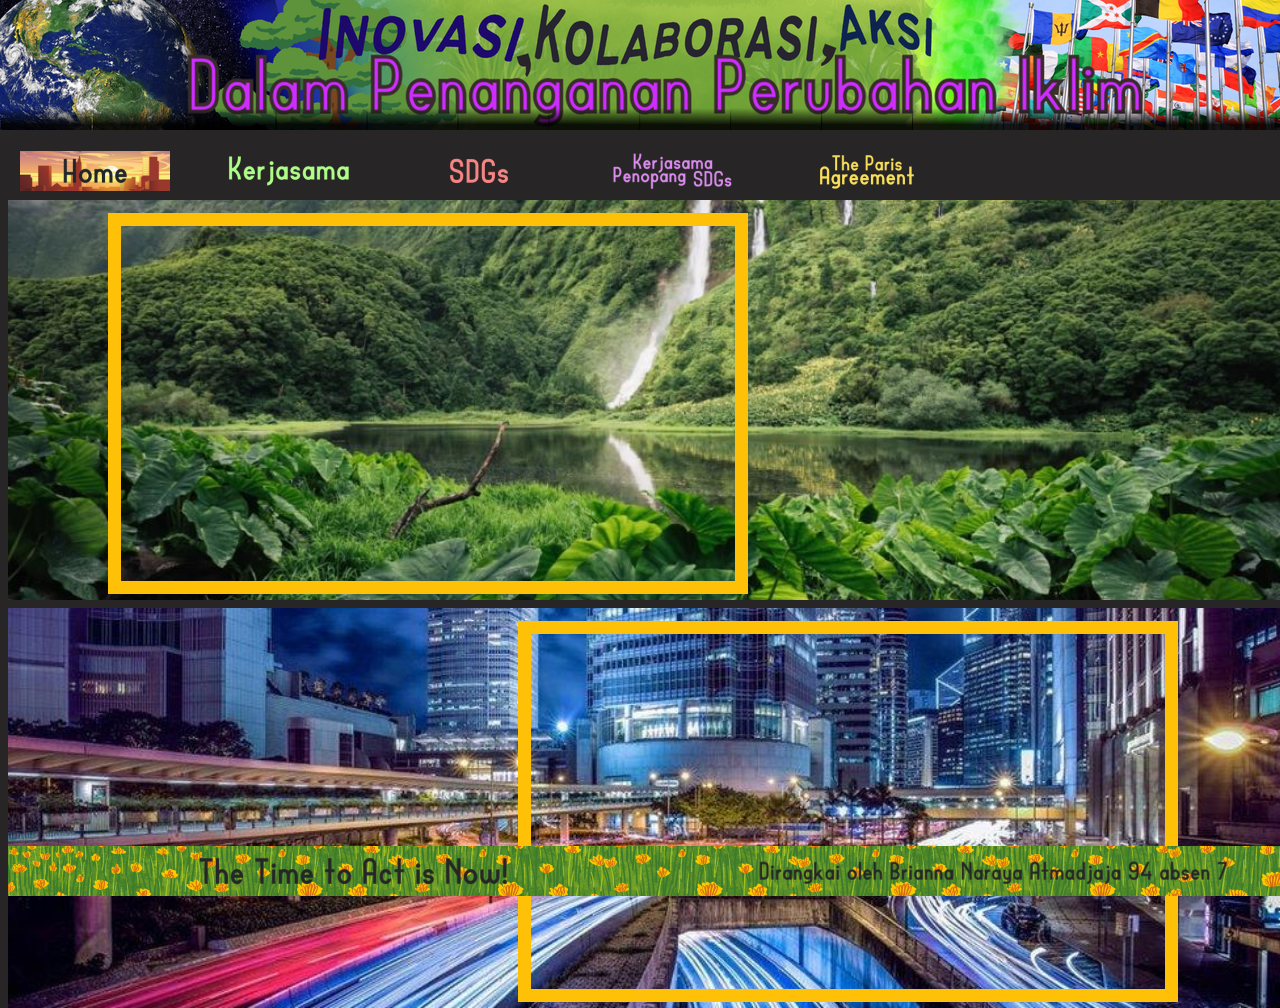
<file: index.html>
<!DOCTYPE html>
<html>
    <head>
        <title>WEB KOLABORASI</title>
        <link rel="stylesheet" href="style.css">
    </head>
    <body>
    <div class="headerp">
        <!-- Header -->
        <div class="header">
            <img src="header.png" alt="">
        </div>
        
        <!-- Navigation Bar -->
        <div>
            <ul>
                <!-- Home -->
                <li>
                    <a href="index.html"><img src="Home.png" alt="Home"></a>
                </li>
                
                <!-- Kerjasama -->
                <li>
                    <a href="Kerjasama.html"><img src="2.png"></a> 
                    <ul class="dropdown">
                        <li><a href="Bilateral.html"><img src="bil.png" alt=""></a></li>
                        <li><a href="Regional.html"><img src="reg.png" alt=""></a></li>
                        <li><a href="Multi.html"><img src="mul.png" alt=""></a></li>
                        <li><a href="Inter.html"><img src="int.png" alt=""></a></li>
                    </ul>
                
                <!-- SDGS -->
                <li>
                    <a href="SDGs.html"><img src="3.png" alt="SDGS"></a>
                </li>
                
                <!-- Kerjasama Penopang SDGS -->
                <li>
                    <a href="Nopang.html"><img src="4.png" alt="Kerjasama Penopang SDGS"></a>
                </li>
                
                <!-- The Paris Agreement -->
                <li>
                    <a href="Paris.html"><img src="5.png" alt="The Paris Agreement"></a>
                    <ul class="dropdown">
                        <li><a href="Peran.html"><img src="15.png" alt="Submenu 0"></a></li>
                        <li><a href="DamDun.html"><img src="12.png" alt="Submenu 1"></a></li>
                        <li><a href="DamIn.html"><img src="20.png" alt="Submenu 2"></a></li>
                        <li><a href="DamMas.html"><img src="14.png" alt="Submenu 3"></a></li>
                    </ul>
                </li>
            </ul>
        </div>
    </div>

        <!-- Content -->
        <div class="latar">
            <div class="frame"></div>
            <div class="content">
                <h1>Sejak dahulu kala...</h1>
                <p>
                    Sejak dahulu kala, manusia tidak akan bisa bertahan hidup dan berkembang jika tidak ada kehadiran manusia lain. Karena interaksi ini, manusia terus berkembang menjadi lebih canggih. Berpikir kreatif membuat hal-hal supaya komunikasi dapat berlangsung dengan mudah. Hingga kini, dunia terus berkembang untuk bertahan hidup melalui inovasi-inovasi baru, berkat interaksi sosial. Seiring berjalannya waktu, manusia mulai meninggalkan kewajibannya untuk merawat bumi. Manusia lebih mementingkan pembuatan inovasi dan perkembangan demi uang. Mereka tidak memperhatikan dampak kerakusan tersebut pada lingkungannya. 
                </p>
            </div>
        </div>
        <div class="latar2">
            <div class="frame2">
            <div class="content2">
                <p>
                    Oleh karena itu, munculnya isu global yang mendesak dan perlu dihentikan. Kemiskinan, kelaparan, ketimpangan, dan degradasi lingkungan merupakan tantangan global yang memerlukan aksi kolektif lintas negara. Selain isu manusiawi, perubahan iklim telah menimbulkan ancaman serius bagi keberlanjutan kehidupan di bumi. Tapi, tak semua inovasi yang dibuat manusia membawa dampak buruk. Karena perkembangan teknologi bermutu canggih, kini globalisasi menjadi hal yang umum. Globalisasi adalah proses integrasi dan interaksi bertahap di antara entitas, individu, dan negara yang berbeda di seluruh dunia. Dengan globalisasi ini, terdorongnya kerjasama antar negara. Dimana komunikasi dan kolaborasi menjadi hal yang mudah. 
                </p>
            </div>
            </div>
        </div>
        
        <!-- Footer -->
        <div class="footer">
            <img src="footer.png" alt="Footer Image">
        </div>
    </body>
</html>
</file>
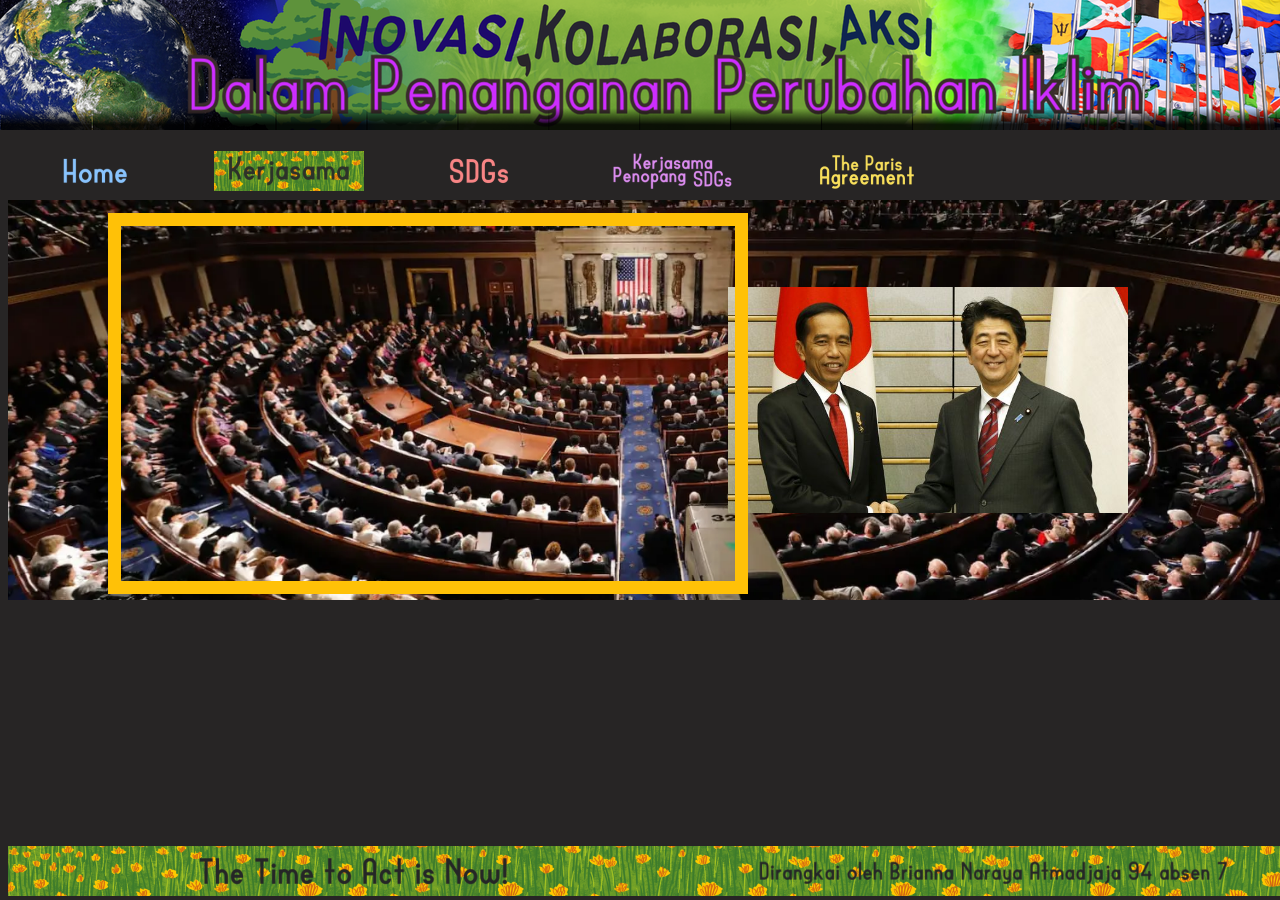
<file: Bilateral.html>
<!DOCTYPE html>
<html>
    <head>
        <title>WEB KOLABORASI</title>
        <link rel="stylesheet" href="Bilateral.css">
    </head>
    <body>
    <div class="headerp">
        <!-- Header -->
        <div class="header">
            <img src="header.png" alt="">
        </div>
        
         <!-- Navigation Bar -->
         <div>
            <ul>
                <!-- Home -->
                <li>
                    <a href="index.html"><img src="1.png" alt="Home"></a>
                </li>
                
                <!-- Kerjasama -->
                <li>
                    <a href="Kerjasama.html"><img src="Kerjasama.png"></a> 
                    <ul class="dropdown">
                        <li><a href="Bilateral.html"><img src="bil.png" alt=""></a></li>
                        <li><a href="Regional.html"><img src="reg.png" alt=""></a></li>
                        <li><a href="Multi.html"><img src="mul.png" alt=""></a></li>
                        <li><a href="Inter.html"><img src="int.png" alt=""></a></li>
                    </ul>
                
                <!-- SDGS -->
                <li>
                    <a href="SDGs.html"><img src="3.png" alt="SDGS"></a>
                </li>
                
                <!-- Kerjasama Penopang SDGS -->
                <li>
                    <a href="Nopang.html"><img src="4.png" alt="Kerjasama Penopang SDGS"></a>
                </li>
                
                <!-- The Paris Agreement -->
                <li>
                    <a href="Paris.html"><img src="5.png" alt="The Paris Agreement"></a>
                    <ul class="dropdown">
                        <li><a href="Peran.html"><img src="15.png" alt="Submenu 0"></a></li>
                        <li><a href="DamDun.html"><img src="12.png" alt="Submenu 1"></a></li>
                        <li><a href="DamIn.html"><img src="20.png" alt="Submenu 2"></a></li>
                        <li><a href="DamMas.html"><img src="14.png" alt="Submenu 3"></a></li>
                    </ul>
                </li>
            </ul>
        </div>
    </div>

    <!-- Content -->
    <div class="latar">
        <div class="frame"></div>
        <div class="content">
            <h1>Kerjasama Bilateral</h1>
            <p>
                Kerjasama bilateral adalah kerjasama yang dilakukan dua negara. Tujuannya untuk membina hubungan dan relasi dan memenuhi kebutuhan masing-masing negara. kerjasama bilateral dapat terjadi setelah kedua negara menandatangani persetujuan (agreement) yang dijadikan sebagai acuan. Contoh kerjasama bilateral, antara lain Indonesia dengan Jepang yang tergabung dalam Indonesia-Japan Economic Partnership Agreement (IJEPA) sejak tahun 2008. Jepang dan Indonesia saling diuntungkan. Bagi Indonesia, IJEPA membuka akses pasar yang lebih luas untuk produk ekspor ke Jepang dengan pengurangan tarif bea masuk. Jepang mendapatkan pasokan bahan baku yang stabil, seperti minyak kelapa sawit dan batu bara
            </p>
        </div>
        <img src="927d13b2-8e32-4328-9144-e9ee526cee9c_169.jpg" width="400px" class="duh">
    </div>

            <!-- Footer -->
            <div class="footer">
                <img src="footer.png" alt="Footer Image">
            </div>
        </body>
    </html>
</file>
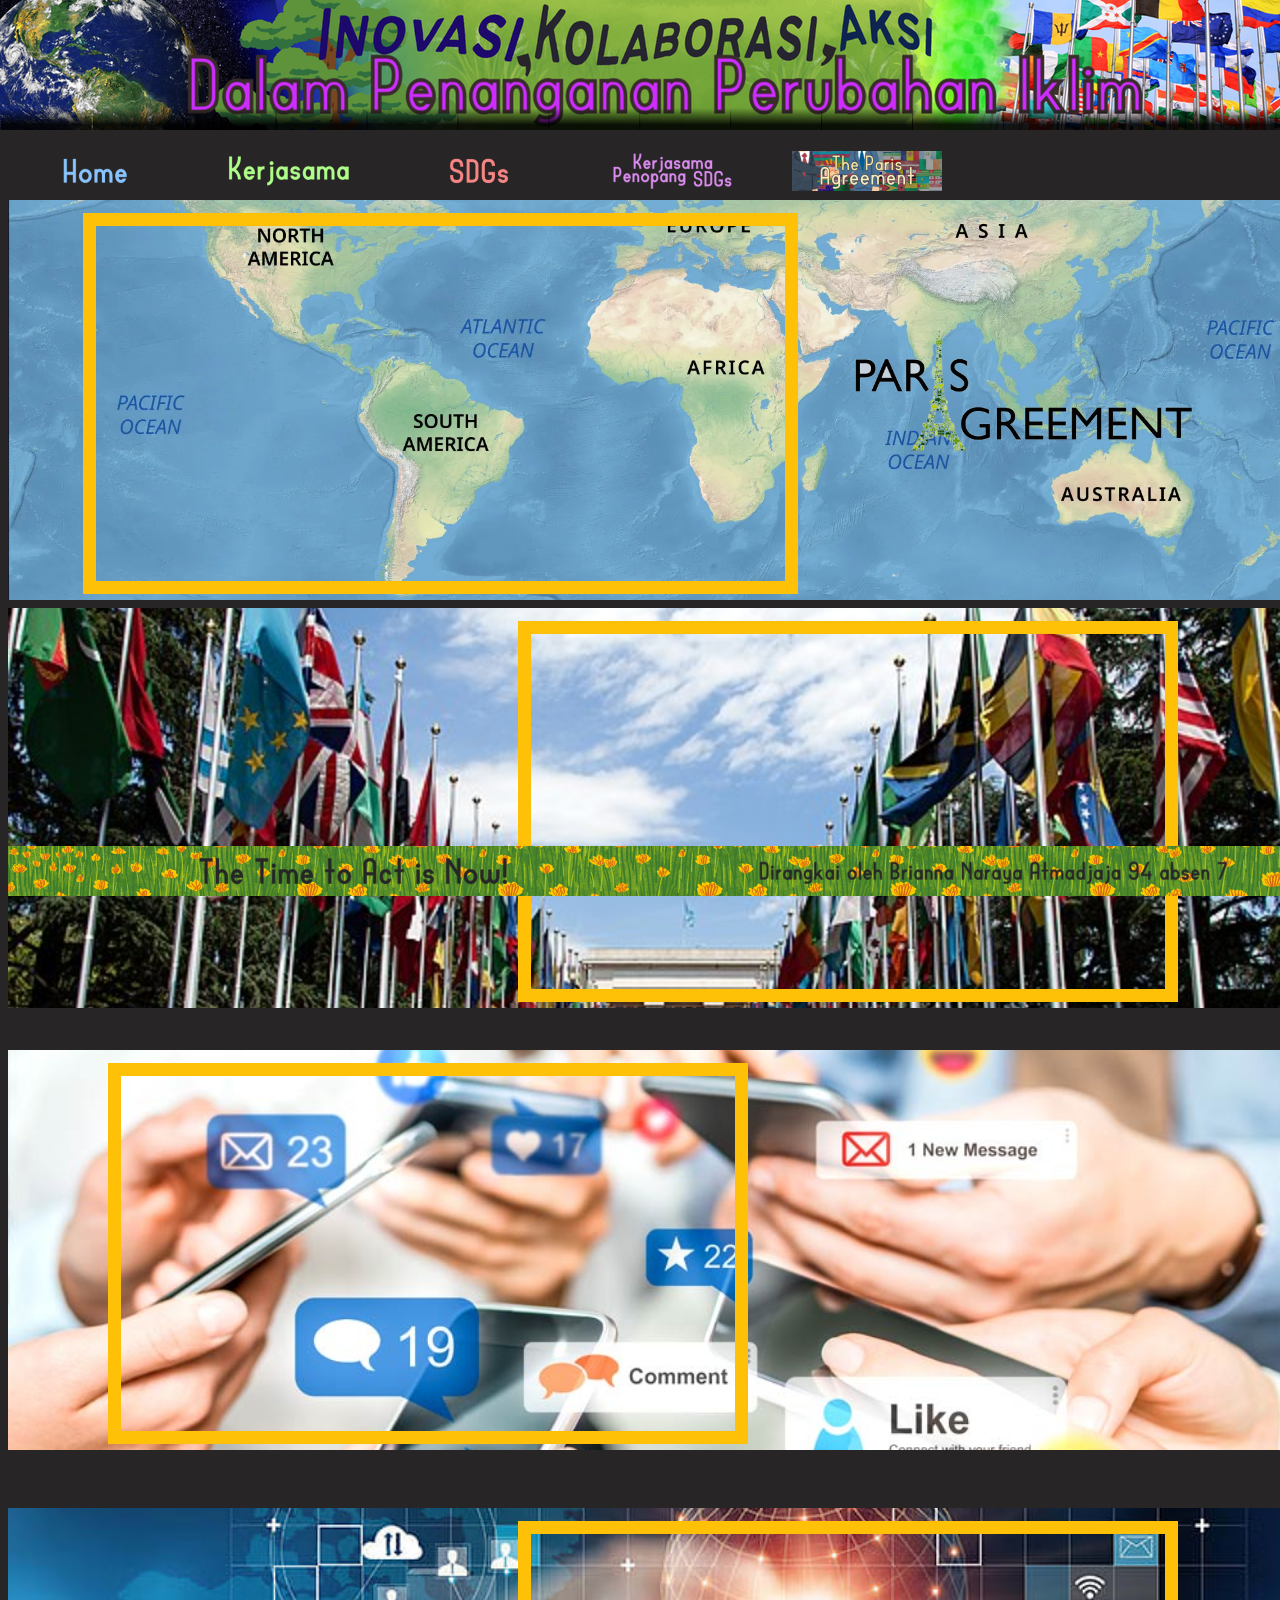
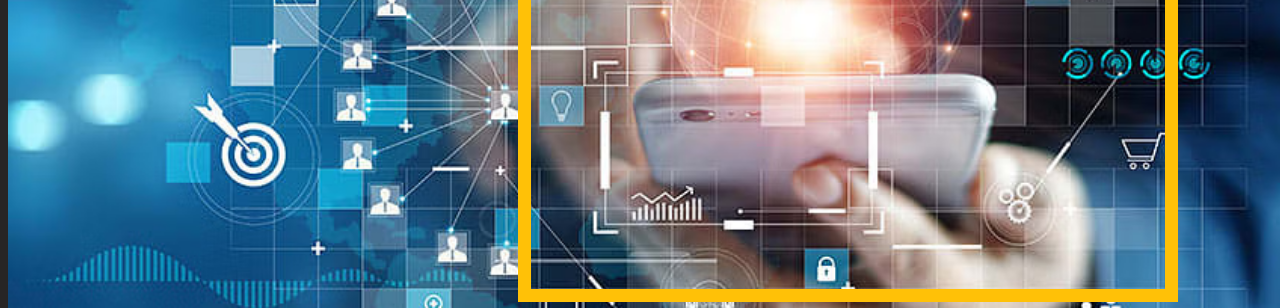
<file: DamDun.html>
<!DOCTYPE html>
<html>
    <head>
        <title>WEB KOLABORASI</title>
        <link rel="stylesheet" href="DamDun.css">
    </head>
    <body>
    <div class="headerp">
        <!-- Header -->
        <div class="header">
            <img src="header.png" alt="">
        </div>
        
         <!-- Navigation Bar -->
         <div>
            <ul>
                <!-- Home -->
                <li>
                    <a href="index.html"><img src="1.png" alt="Home"></a>
                </li>
                
                <!-- Kerjasama -->
                <li>
                    <a href="Kerjasama.html"><img src="2.png"></a> 
                    <ul class="dropdown">
                        <li><a href="Bilateral.html"><img src="bil.png" alt=""></a></li>
                        <li><a href="Regional.html"><img src="reg.png" alt=""></a></li>
                        <li><a href="Multi.html"><img src="mul.png" alt=""></a></li>
                        <li><a href="Inter.html"><img src="int.png" alt=""></a></li>
                    </ul>
                
                <!-- SDGS -->
                <li>
                    <a href="SDGs.html"><img src="3.png" alt="SDGS"></a>
                </li>
                
                <!-- Kerjasama Penopang SDGS -->
                <li>
                    <a href="Nopang.html"><img src="4.png" alt="Kerjasama Penopang SDGS"></a>
                </li>
                
<!-- The Paris Agreement -->
<li>
    <a href="Paris.html"><img src="Paris.png" alt="The Paris Agreement"></a>
    <ul class="dropdown">
        <li><a href="Peran.html"><img src="15.png" alt="Submenu 0"></a></li>
        <li><a href="DamDun.html"><img src="12.png" alt="Submenu 1"></a></li>
        <li><a href="DamIn.html"><img src="20.png" alt="Submenu 2"></a></li>
        <li><a href="DamMas.html"><img src="14.png" alt="Submenu 3"></a></li>
    </ul>
</li>
            </ul>
        </div>
    </div>

    <!-- Content -->
    <div class="latar">
        <div class="frame"></div>
        <div class="content">
            <h1>Apa Dampak The Paris Agreement Terhadap Dunia?</h1>
            <p>
                The Paris Agreement membawa pengaruh sangat besar terhadap dunia. Perjanjian ini telah berhasil meningkatkan kesadaran tentang isu-isu global seperti kemiskinan, ketimpangan, perubahan iklim, dan kelangkaan sumber daya terutama SDGs. hampir semua negara di dunia (196 negara) ditugaskan untuk mengumpulkan aksi kolektif. Banyak negara merancang Nationally Determined Contributions (NDCs) untuk mengurangi emisi gas rumah kaca. Negara-negara berkembang juga mendapatkan dukungan dalam bentuk pendanaan, teknologi, dan pelatihan. Mereka juga dapat meningkatkan investasi untuk transisi energi terbarukan dari angin, surya, dll. Walaupun, beberapa negara yang masih bergantung pada bahan bakar fosil menghadapi kesulitan ekonomi dalam melakukan transisi ini.
            </p>
        </div>
        <img src="agree.png" width="100px" class="duh">
    </div>
    <div class="latar2">
        <div class="frame2">
        <div class="content2">
            <p>
                Perjanjian Paris tidak hanya fokus dalam mitigasi, namun juga mendorong relasi dan kolaborasi antar negara di dunia. Saling bekerja sama untuk mencapai target, seperti melalui Green Climate Fund (GCF) yang mendukung negara berkembang. Menurut data, GCF mendukung transisi energi Indonesia dengan mengurangi risiko pengembangan panas bumi. Perjanjian ini memperkuat peran forum internasional seperti Conference of Parties (COP) dalam mengevaluasi dan meningkatkan ambisi iklim global. 
            </p>
        </div>
    </div>
    </div>
    <div class="latar3">
        <div class="frame3">
        <div class="content3">
            <p>
                Selain dampak-dampak baik, perjanjian ini memicu kontroversi dan perdebatan tentang keadilan iklim. Perjanjian ini mengakui prinsip tanggung jawab bersama namun berbeda. Common but Differentiated Responsibilities, adalah prinsip dalam Konvensi Kerangka Kerja PBB tentang Perubahan Iklim (UNFCCC). Berarti negara maju memiliki tanggung jawab lebih besar untuk membantu negara berkembang. Hal ini memercik ketegangan antar negara mengenai pendanaan dan transfer teknologi. Negara-negara berkembang menjadi lebih tergantung dan mengharapkan dari negara-negara yang sudah maju. 
            </div>
        </div>
    </div>
    <div class="latar4">
        <div class="frame4">
        <div class="content4">
            <p>
                Perjanjian ini juga memberikan bantuan keuangan dan teknologi kepada negara-negara penandatangan untuk membantu mereka melaksanakan rencana aksi iklim mereka secara efektif. Negara-negara maju diharapkan menjadi yang terdepan dalam memberikan dukungan keuangan karena sumber daya dan kemampuan mereka yang lebih besar. Kerangka kerja dukungan ini disesuaikan untuk memenuhi kebutuhan spesifik masing-masing negara, sehingga mendorong negara maju dan berkembang untuk mengambil tindakan.
            </p>
        </div>
    </div>

            <!-- Footer -->
            <div class="footer">
                <img src="footer.png" alt="Footer Image">
            </div>
        </body>
    </html>
</file>
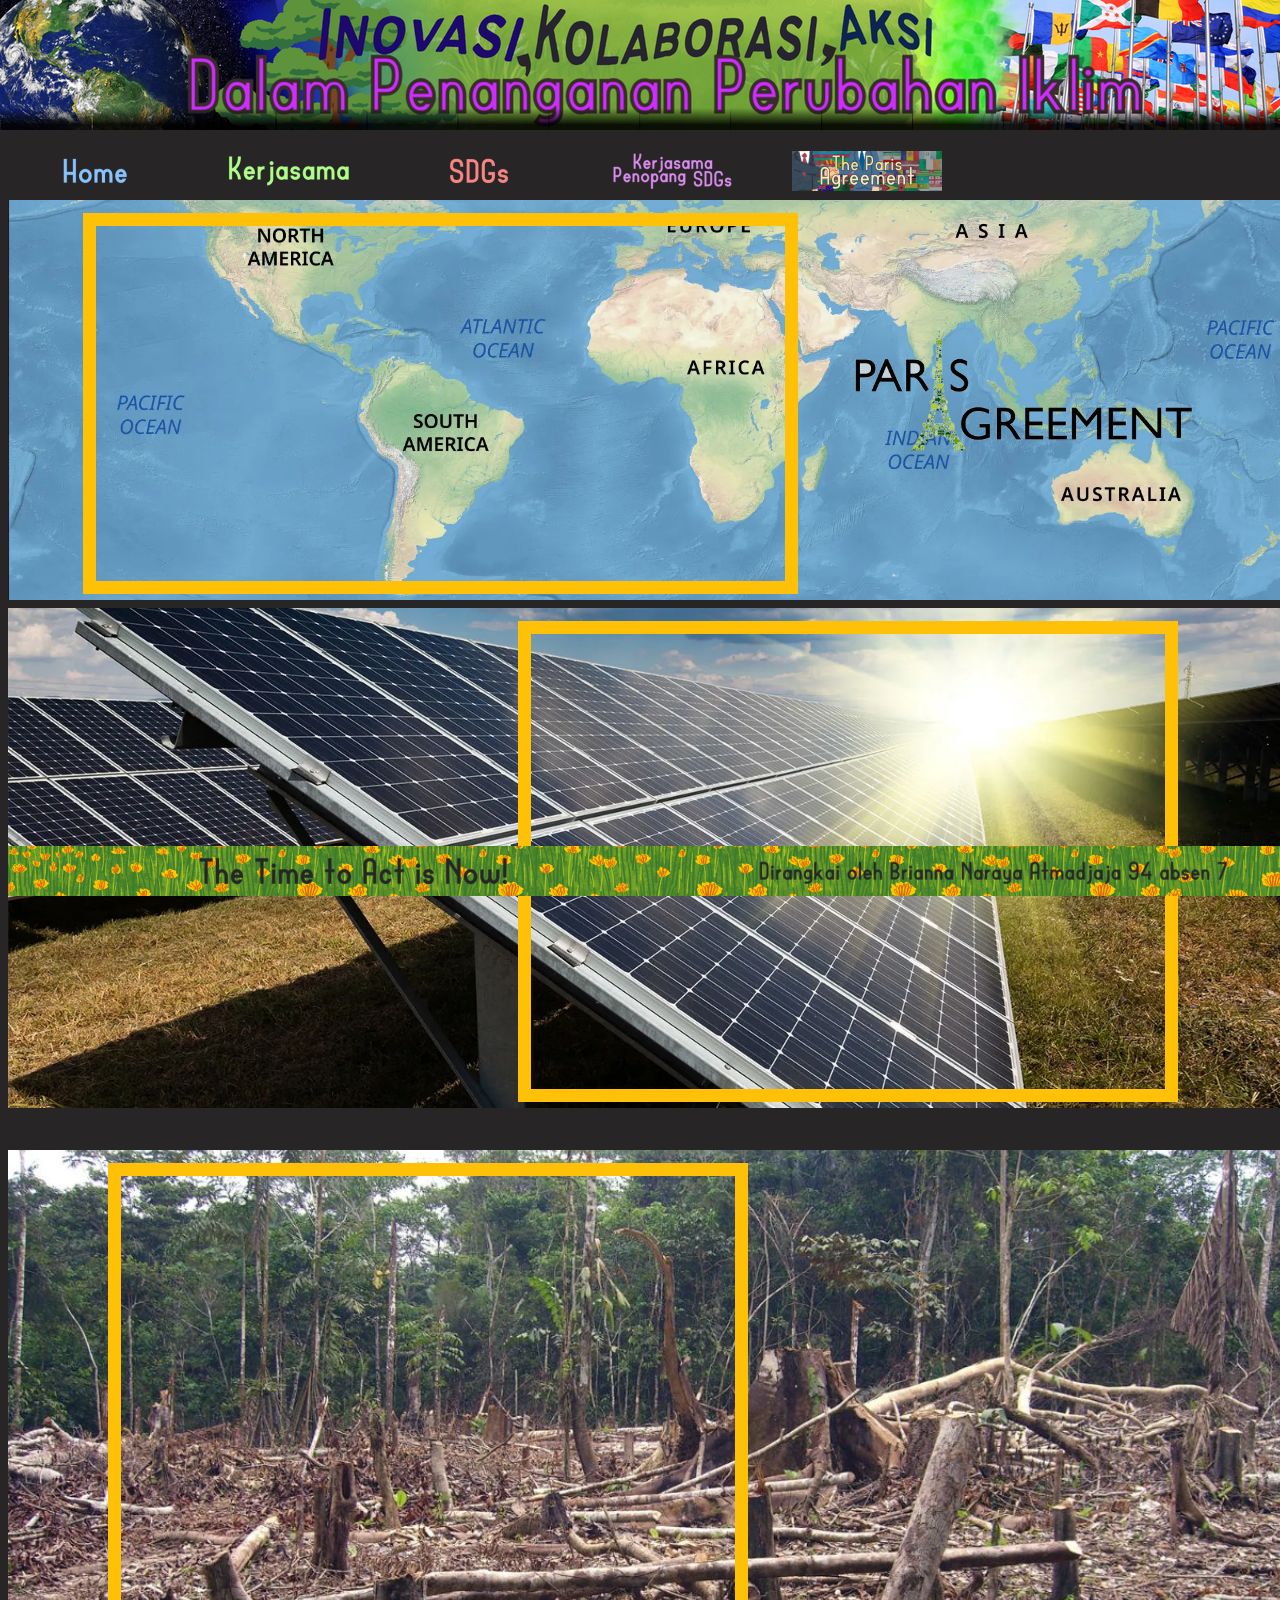
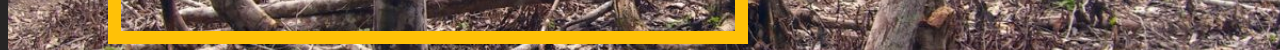
<file: DamIn.html>
<!DOCTYPE html>
<html>
    <head>
        <title>WEB KOLABORASI</title>
        <link rel="stylesheet" href="DamIn.css">
    </head>
    <body>
    <div class="headerp">
        <!-- Header -->
        <div class="header">
            <img src="header.png" alt="">
        </div>
        
         <!-- Navigation Bar -->
         <div>
            <ul>
                <!-- Home -->
                <li>
                    <a href="index.html"><img src="1.png" alt="Home"></a>
                </li>
                
                <!-- Kerjasama -->
                <li>
                    <a href="Kerjasama.html"><img src="2.png"></a> 
                    <ul class="dropdown">
                        <li><a href="Bilateral.html"><img src="bil.png" alt=""></a></li>
                        <li><a href="Regional.html"><img src="reg.png" alt=""></a></li>
                        <li><a href="Multi.html"><img src="mul.png" alt=""></a></li>
                        <li><a href="Inter.html"><img src="int.png" alt=""></a></li>
                    </ul>
                
                <!-- SDGS -->
                <li>
                    <a href="SDGs.html"><img src="3.png" alt="SDGS"></a>
                </li>
                
                <!-- Kerjasama Penopang SDGS -->
                <li>
                    <a href="Nopang.html"><img src="4.png" alt="Kerjasama Penopang SDGS"></a>
                </li>
                
<!-- The Paris Agreement -->
<li>
    <a href="Paris.html"><img src="Paris.png" alt="The Paris Agreement"></a>
    <ul class="dropdown">
        <li><a href="Peran.html"><img src="15.png" alt="Submenu 0"></a></li>
        <li><a href="DamDun.html"><img src="12.png" alt="Submenu 1"></a></li>
        <li><a href="DamIn.html"><img src="20.png" alt="Submenu 2"></a></li>
        <li><a href="DamMas.html"><img src="14.png" alt="Submenu 3"></a></li>
    </ul>
</li>
            </ul>
        </div>
    </div>

    <!-- Content -->
    <div class="latar">
        <div class="frame"></div>
        <div class="content">
            <h1>Apa Dampak The Paris Agreement Terhadap Indonesia?</h1>
            <p>
                Indonesia dihadapkan dengan tantangan yaitu menyesuaikan pembangunan nasional dengan target global membatasi pemanasan global hingga di bawah 2°C, dengan upaya lebih lanjut hingga 1,5°C. Untuk mewujudkan hal tersebut, Indonesia harus beradaptasi dan menyesuaikan. Seperti pembangunan infrastruktur mendukung tahan iklim, memperbanyak hutan lindung, membuat peraturan baru, dan meningkatkan kreativitas inovasi teknologi hijau. 
            </p>
        </div>
        <img src="agree.png" width="100px" class="duh">
    </div>
    <div class="latar2">
        <div class="frame2">
        <div class="content2">
            <p>
                Salah satu hambatan besar yang harus Indonesia hentikan adalah ketergantungan pada batu bara sebagai sumber energi utama. Dengan usaha-usaha pemerintah, yaitu penyediaan 1 juta Solar Home System, Indonesia sudah melakukan progres. Salah satu contohnya adalah PLTS Cirata, Jawa Barat. PLTS Cirata di Jawa Barat adalah salah satu PLTS terbesar di Asia Tenggara. PLTS yang berkapasitas 192 megawatt peak (MWp) ini memiliki 340.000 panel surya yang terbentang di atas lahan seluas 200 hektar. PLTS Cirata mampu menghasilkan listrik yang cukup untuk menerangi sekitar 50.000 rumah. Selain Cirata, pemerintah menyediakan tenaga ini ke Likupang di Sulawesi Utara, Sidrap di Sulawesi Selatan Jeneponto, Sulawesi Selatan Saguling di Jawa Barat, dll. Hal ini membuktikan potensi Indonesia dengan masa depan pembangunan merata. Secara keseluruhan, usaha ini belum menjadi projek besar. Belum ada data yang memverifikasi seberapa banyak persen yang menggunakan PLTS sebagai sumber listrik. 
            </p>
        </div>
    </div>
    </div>
    <div class="latar3">
        <div class="frame3">
        <div class="content3">
            <p>
                Selain medorong transisi ke energi terbarukan, Indonesia sedang melalui krisis deforestasi. Rata-rata Indonesia kehilangan 1,4 juta hektar hutan alam setiap tahunnya, atau setara dengan luas sekitar 5 lapangan sepak bola setiap menitnya. Namun, itu ketika tahun 2017-2019. Hutan Indonesia sedang membaik di tahun-tahun ini. Data kehilangan hutan terbaru dari Global Forest Watch (GFW) yang dikelola oleh World Resources Institute (WRI), menunjukkan Indonesia mengurangi kehilangan hutan primer sebesar 64% pada periode 2020-2022 dari rata-rata selama tahun 2015-17. Membuktikan Indonesia lebih membaik dibandingkan negara lain dalam beberapa tahun terakhir. Namun, data juga menunjukkan bahwa kehilangan hutan primer di Indonesia sedikit meningkat menjadi 230.000 hektar (568.000 hektar) pada tahun 2022 dari 202.900 hektar (501.400 hektar) pada tahun 2021. Ini merupakan peningkatan pertama sejak tahun 2017. Saat ini, Indonesia berada di tingkat 3 setelah India dalam kategori deforestasi. 
            </div>
        </div>

            <!-- Footer -->
            <div class="footer">
                <img src="footer.png" alt="Footer Image">
            </div>
        </body>
    </html>
</file>
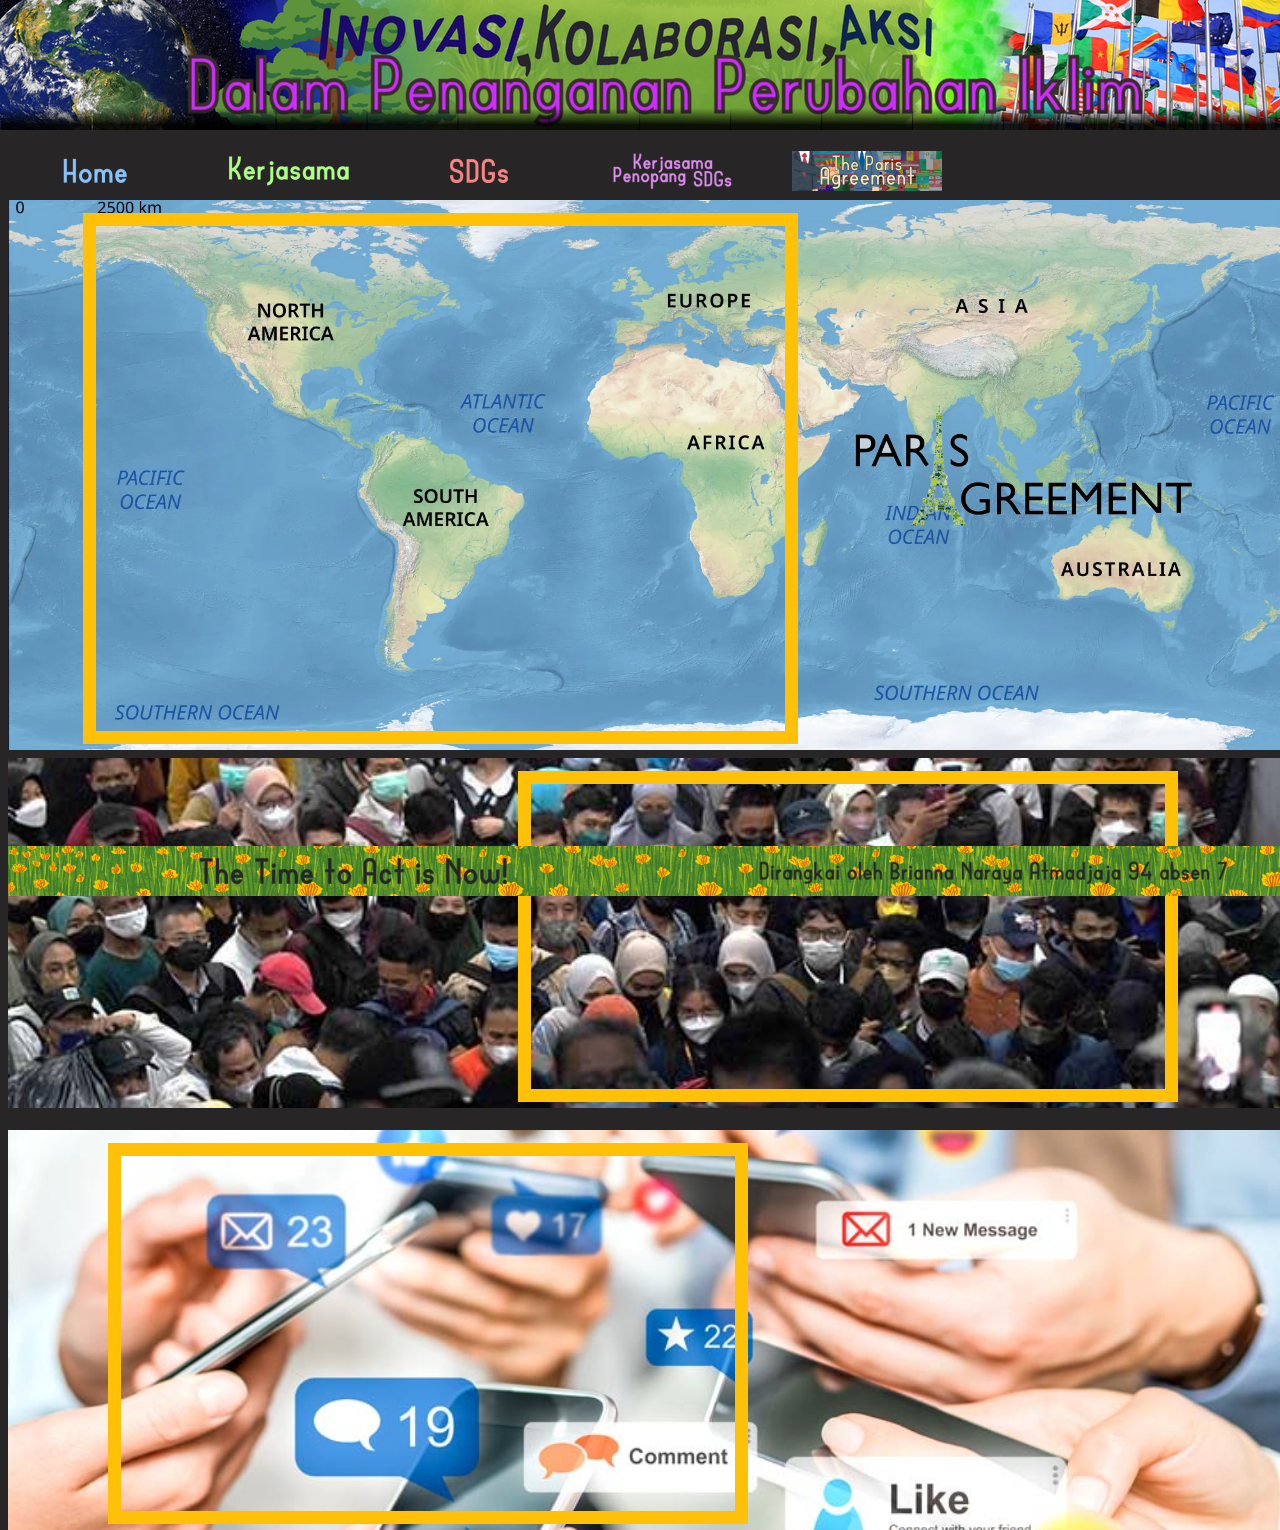
<file: DamMas.html>
<!DOCTYPE html>
<html>
    <head>
        <title>WEB KOLABORASI</title>
        <link rel="stylesheet" href="DamMas.css">
    </head>
    <body>
    <div class="headerp">
        <!-- Header -->
        <div class="header">
            <img src="header.png" alt="">
        </div>
        
         <!-- Navigation Bar -->
         <div>
            <ul>
                <!-- Home -->
                <li>
                    <a href="index.html"><img src="1.png" alt="Home"></a>
                </li>
                
                <!-- Kerjasama -->
                <li>
                    <a href="Kerjasama.html"><img src="2.png"></a> 
                    <ul class="dropdown">
                        <li><a href="Bilateral.html"><img src="bil.png" alt=""></a></li>
                        <li><a href="Regional.html"><img src="reg.png" alt=""></a></li>
                        <li><a href="Multi.html"><img src="mul.png" alt=""></a></li>
                        <li><a href="Inter.html"><img src="int.png" alt=""></a></li>
                    </ul>
                
                <!-- SDGS -->
                <li>
                    <a href="SDGs.html"><img src="3.png" alt="SDGS"></a>
                </li>
                
                <!-- Kerjasama Penopang SDGS -->
                <li>
                    <a href="Nopang.html"><img src="4.png" alt="Kerjasama Penopang SDGS"></a>
                </li>
                
                <!-- The Paris Agreement -->
                <li>
                    <a href="Paris.html"><img src="Paris.png" alt="The Paris Agreement"></a>
                    <ul class="dropdown">
                        <li><a href="Peran.html"><img src="15.png" alt="Submenu 0"></a></li>
                        <li><a href="DamDun.html"><img src="12.png" alt="Submenu 1"></a></li>
                        <li><a href="DamIn.html"><img src="20.png" alt="Submenu 2"></a></li>
                        <li><a href="DamMas.html"><img src="14.png" alt="Submenu 3"></a></li>
                    </ul>
                </li>
            </ul>
        </div>
    </div>

    <!-- Content -->
    <div class="latar">
        <div class="frame"></div>
        <div class="content">
            <h1>Apa Dampak The Paris Agreement Terhadap Masyarakat Indonesia?</h1>
            <p>
                Pemerintah Indonesia harus menerapkan kebijakan untuk mengurangi emisi karbon sesuai Nationally Determined Contributions (NDC). Hal ini mendorong pengembangan energi terbarukan seperti tenaga surya, angin, dan bioenergi. Selain itu, mendorong penggunaan transportasi publik. Dengan itu, membuat masyarakat Indonesia harus beradaptasi dengan alternatif baru. Rakyat harus beradaptasi dengan pola hidup baru dan cara pemakaian dan kelola inovasi-inovasi baru. Seperti penggunaan mobil listrik, dll. Sektor yang terkait erat dengan eksploitasi sumber daya alam, seperti pertanian, perikanan, dan kehutanan, terpengaruh oleh kebijakan mitigasi perubahan iklim. Pekerja-pekerja tersebut, dapat kehilangan kewajiban dalam sektor tersebut, karena praktik tersebut dibatasi oleh pemerintah. Di sisi lain, masyarakat mendapatkan manfaat melalui program pemberdayaan berbasis keberlanjutan. Dimulai dengan iklim yang lebih stabil.
            </p>
        </div>
        <img src="agree.png" width="100px" class="duh">
    </div>
    <div class="latar2">
        <div class="frame2">
        <div class="content2">
            <p>
                Paris Agreement mendorong penguatan upaya adaptasi iklim untuk mengurangi kerentanan terhadap bencana alam seperti banjir, kekeringan, dan naiknya permukaan laut. Misalnya, masyarakat pesisir mendapat dukungan berupa pembangunan infrastruktur tangguh dan peningkatan kesadaran terkait risiko perubahan iklim. Dampak lain adalah meningkatnya kesadaran masyarakat tentang pentingnya mitigasi perubahan iklim. Program edukasi lingkungan dan kampanye publik mendorong masyarakat untuk berpartisipasi aktif dalam aksi iklim, seperti menanam pohon, mengurangi penggunaan plastik, dan mendukung produk-produk ramah lingkungan.
            </p>
        </div>
    </div>
    </div>
    <div class="latar3">
        <div class="frame3">
        <div class="content3">
            <p>
                Transisi ke ekonomi hijau dapat menimbulkan biaya awal yang tinggi bagi masyarakat dan pelaku usaha. Karena Indonesia termasuk negara yang berkembang, Indonesia harus mengimpor teknologi hijau dari negara maju. Hal ini membuat anggaran negara menjadi defisit. Sehingga pemerintah terpaksa untuk membantu memenuhi anggaran tersebut. Berujung ke angka kemiskinan yang lebih tinggi. Namun, dalam jangka panjang, hal ini diharapkan memberikan manfaat berupa efisiensi energi, penciptaan lapangan kerja hijau, dan peningkatan kualitas hidup.
            </div>
        </div>

            <!-- Footer -->
            <div class="footer">
                <img src="footer.png" alt="Footer Image">
            </div>
        </body>
    </html>
</file>
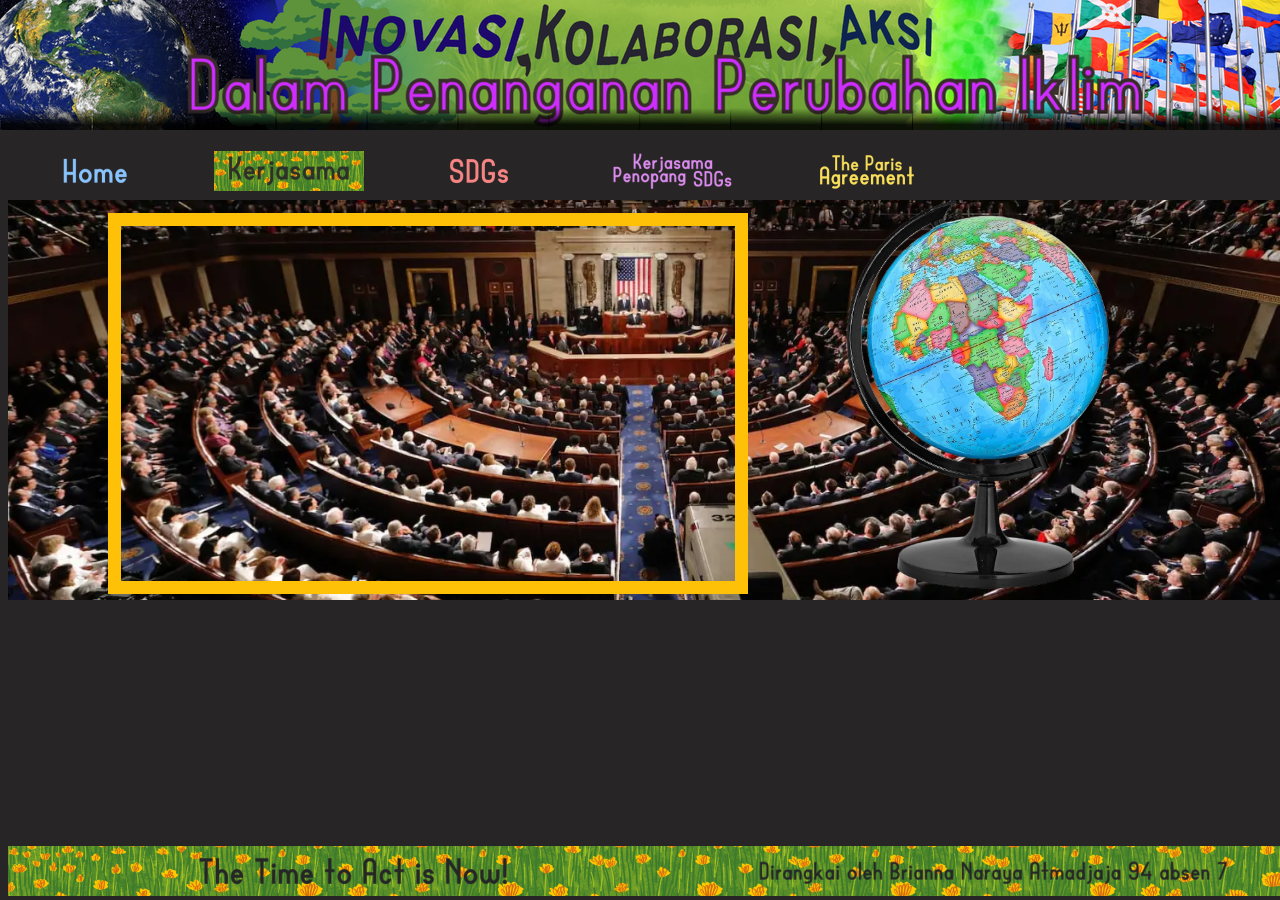
<file: Inter.html>
<!DOCTYPE html>
<html>
    <head>
        <title>WEB KOLABORASI</title>
        <link rel="stylesheet" href="Inter.css">
    </head>
    <body>
    <div class="headerp">
        <!-- Header -->
        <div class="header">
            <img src="header.png" alt="">
        </div>
        
         <!-- Navigation Bar -->
         <div>
            <ul>
                <!-- Home -->
                <li>
                    <a href="index.html"><img src="1.png" alt="Home"></a>
                </li>
                
                <!-- Kerjasama -->
                <li>
                    <a href="Kerjasama.html"><img src="Kerjasama.png"></a> 
                    <ul class="dropdown">
                        <li><a href="Bilateral.html"><img src="bil.png" alt=""></a></li>
                        <li><a href="Regional.html"><img src="reg.png" alt=""></a></li>
                        <li><a href="Multi.html"><img src="mul.png" alt=""></a></li>
                        <li><a href="Inter.html"><img src="int.png" alt=""></a></li>
                    </ul>
                
                <!-- SDGS -->
                <li>
                    <a href="SDGs.html"><img src="3.png" alt="SDGS"></a>
                </li>
                
                <!-- Kerjasama Penopang SDGS -->
                <li>
                    <a href="Nopang.html"><img src="4.png" alt="Kerjasama Penopang SDGS"></a>
                </li>
                
                <!-- The Paris Agreement -->
                <li>
                    <a href="Paris.html"><img src="5.png" alt="The Paris Agreement"></a>
                    <ul class="dropdown">
                        <li><a href="Peran.html"><img src="15.png" alt="Submenu 0"></a></li>
                        <li><a href="DamDun.html"><img src="12.png" alt="Submenu 1"></a></li>
                        <li><a href="DamIn.html"><img src="20.png" alt="Submenu 2"></a></li>
                        <li><a href="DamMas.html"><img src="14.png" alt="Submenu 3"></a></li>
                    </ul>
                </li>
            </ul>
        </div>
    </div>

    <!-- Content -->
    <div class="latar">
        <div class="frame"></div>
        <div class="content">
            <h1>Kerjasama Internasional</h1>
            <p>
                Kerjasama internasional diartikan sebagai hubungan kerjasama yang dilakukan oleh dua atau lebih negara merdeka, berdaulat untuk mencapai tujuan tertentu. Anggota kerjasama ini meliputi seluruh negara di dunia tidak ada yang tertinggal. Sama seperti multilateral, biasanya untuk menangani isu-isu global atau menetapkan suatu standar supaya tidak ada miskomunikasi antar negara. Saat ini, belum ada organisasi yang melibatkan seluruh negara di dunia (195 negara). Namun, yang paling mendekati jenis kerjasama ini adalah PBB (United Nations), yang beranggotakan 193 negara. 
            </p>
        </div>
        <img src="image-removebg-preview (98).png" width="400px" class="duh">
    </div>

            <!-- Footer -->
            <div class="footer">
                <img src="footer.png" alt="Footer Image">
            </div>
        </body>
    </html>
</file>
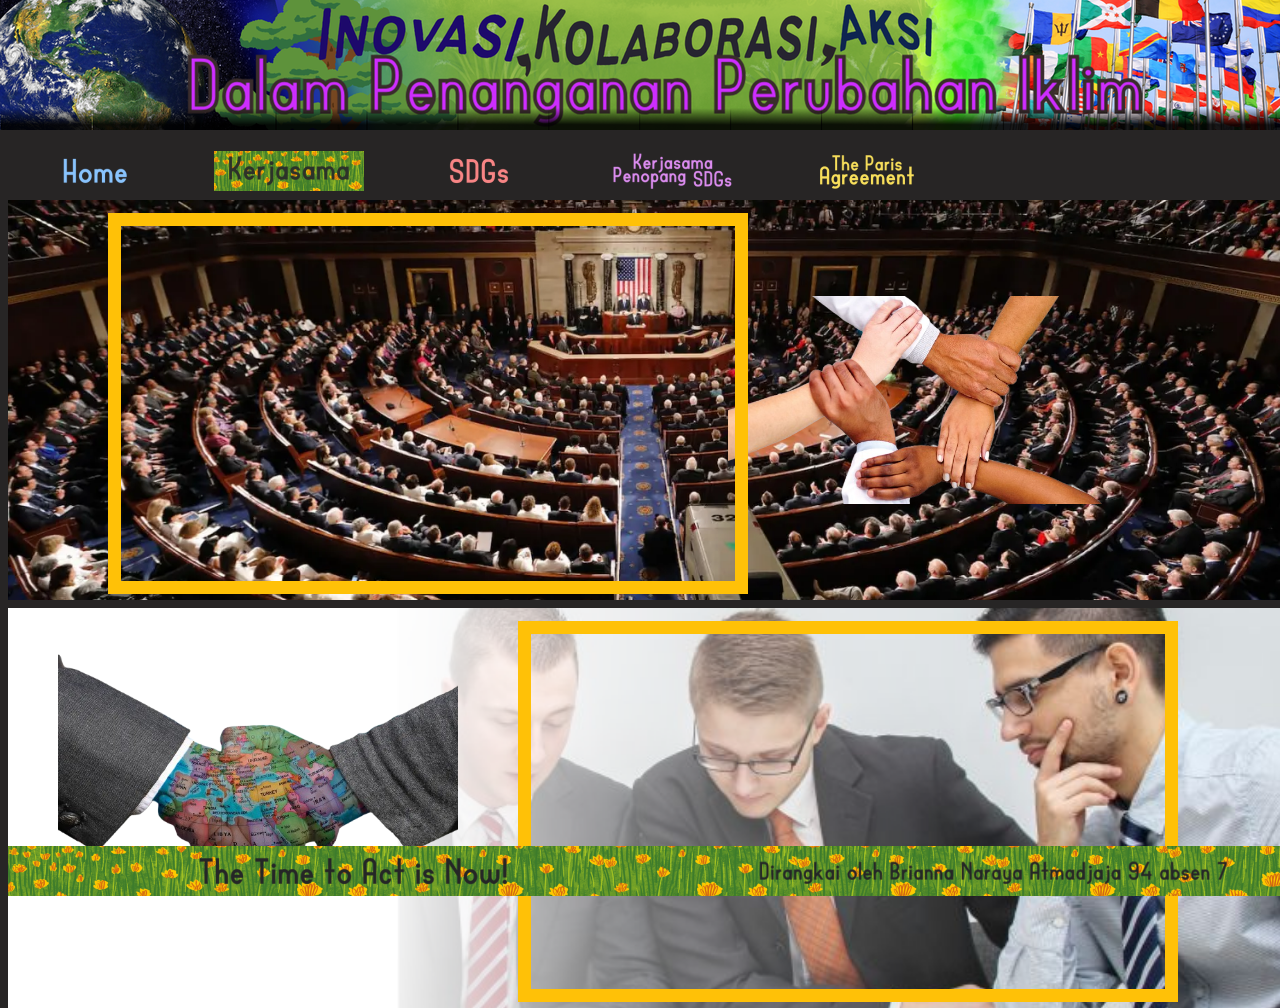
<file: Kerjasama.html>
<!DOCTYPE html>
<html>
    <head>
        <title>WEB KOLABORASI</title>
        <link rel="stylesheet" href="Kerjasama.css">
    </head>
    <body>
    <div class="headerp">
        <!-- Header -->
        <div class="header">
            <img src="header.png" alt="">
        </div>
        
         <!-- Navigation Bar -->
         <div>
            <ul>
                <!-- Home -->
                <li>
                    <a href="index.html"><img src="1.png" alt="Home"></a>
                </li>
                
                <!-- Kerjasama -->
                <li>
                    <a href="Kerjasama.html"><img src="Kerjasama.png"></a> 
                    <ul class="dropdown">
                        <li><a href="Bilateral.html"><img src="bil.png" alt=""></a></li>
                        <li><a href="Regional.html"><img src="reg.png" alt=""></a></li>
                        <li><a href="Multi.html"><img src="mul.png" alt=""></a></li>
                        <li><a href="Inter.html"><img src="int.png" alt=""></a></li>
                    </ul>
                
                <!-- SDGS -->
                <li>
                    <a href="SDGs.html"><img src="3.png" alt="SDGS"></a>
                </li>
                
                <!-- Kerjasama Penopang SDGS -->
                <li>
                    <a href="Nopang.html"><img src="4.png" alt="Kerjasama Penopang SDGS"></a>
                </li>
                
                <!-- The Paris Agreement -->
                <li>
                    <a href="Paris.html"><img src="5.png" alt="The Paris Agreement"></a>
                    <ul class="dropdown">
                        <li><a href="Peran.html"><img src="15.png" alt="Submenu 0"></a></li>
                        <li><a href="DamDun.html"><img src="12.png" alt="Submenu 1"></a></li>
                        <li><a href="DamIn.html"><img src="20.png" alt="Submenu 2"></a></li>
                        <li><a href="DamMas.html"><img src="14.png" alt="Submenu 3"></a></li>
                    </ul>
                </li>
            </ul>
        </div>
    </div>

    <!-- Content -->
    <div class="latar">
        <div class="frame"></div>
        <div class="content">
            <h1>Apa Itu Kerjasama?</h1>
            <p>
                Semua bergantung dengan satu sama lain untuk bertahan hidup. Berlaku juga dengan adanya manusia, sehingga manusia disebut makhluk sosial. Kami selalu bergantung dengan satu sama lain dengan bekerjasama mencapai mufakat. Sebagaimana dikutip oleh Abu Ahmadi, Roucek dan Warren, mengatakan bahwa kerjasama berarti bekerja bersama-sama untuk mencapai tujuan bersama. Kerjasama ini melibatkan berbagai pihak tertentu. Seperti kata Kamus Besar Bahasa Indonesia (2008: 704) kerjasama merupakan sesuatu yang ditangani oleh beberapa pihak.
            </p>
        </div>
        <img src="image-removebg-preview (96).png" width="400px" class="duh">
    </div>
    <div class="latar2">
        <div class="frame2">
        <div class="content2">
            <p>
                Kerjasama ini berlaku juga terhadap negara-negara, seperti yang kita temukan di berbagai media jurnalis. Banyaknya rapat-rapat yang dilakukan oleh berbagai pemimpin  negara. Hal itu dilakukan demi kebaikan negara-negara sendiri dan negara lain ataupun untuk internasional. Jadi, kerjasama antar negara dapat disimpulkan sebagai hubungan kerjasama yang dilakukan oleh dua atau lebih negara merdeka, berdaulat untuk mencapai tujuan tertentu. Biasanya kerjasama-kerjasama seperti ini meliputi bidang ekonomi, politik, keamanan militer, pendidikan, teknologi, dan sosial budaya. 
            </p>
        </div>
    </div>
        <img class="homo" src="shake.png" width="400px" >
    </div>

            <!-- Footer -->
            <div class="footer">
                <img src="footer.png" alt="Footer Image">
            </div>
        </body>
    </html>
</file>
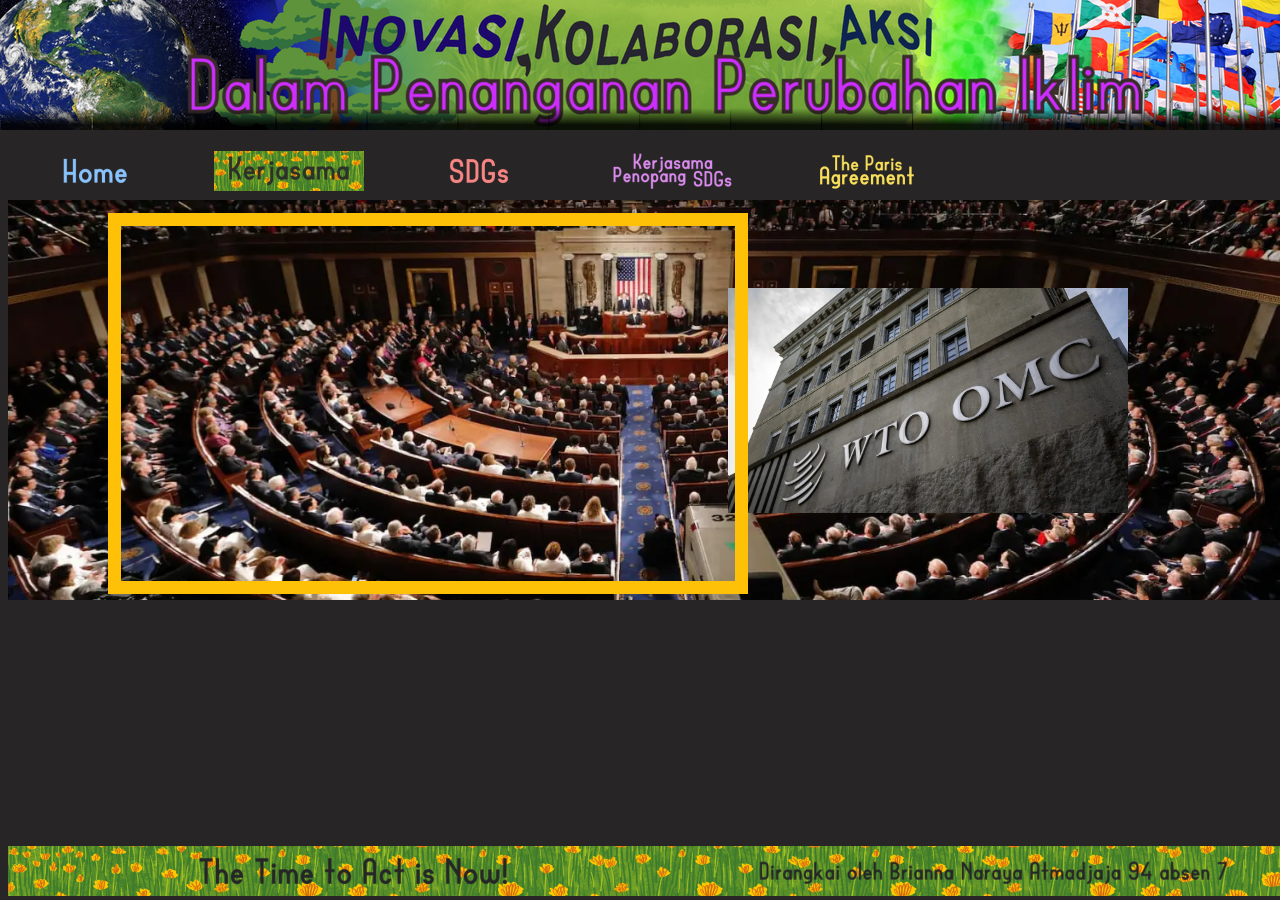
<file: Multi.html>
<!DOCTYPE html>
<html>
    <head>
        <title>WEB KOLABORASI</title>
        <link rel="stylesheet" href="Multi.css">
    </head>
    <body>
    <div class="headerp">
        <!-- Header -->
        <div class="header">
            <img src="header.png" alt="">
        </div>
        
         <!-- Navigation Bar -->
         <div>
            <ul>
                <!-- Home -->
                <li>
                    <a href="index.html"><img src="1.png" alt="Home"></a>
                </li>
                
                <!-- Kerjasama -->
                <li>
                    <a href="Kerjasama.html"><img src="Kerjasama.png"></a> 
                    <ul class="dropdown">
                        <li><a href="Bilateral.html"><img src="bil.png" alt=""></a></li>
                        <li><a href="Regional.html"><img src="reg.png" alt=""></a></li>
                        <li><a href="Multi.html"><img src="mul.png" alt=""></a></li>
                        <li><a href="Inter.html"><img src="int.png" alt=""></a></li>
                    </ul>
                
                <!-- SDGS -->
                <li>
                    <a href="SDGs.html"><img src="3.png" alt="SDGS"></a>
                </li>
                
                <!-- Kerjasama Penopang SDGS -->
                <li>
                    <a href="Nopang.html"><img src="4.png" alt="Kerjasama Penopang SDGS"></a>
                </li>
                
                <!-- The Paris Agreement -->
                <li>
                    <a href="Paris.html"><img src="5.png" alt="The Paris Agreement"></a>
                    <ul class="dropdown">
                        <li><a href="Peran.html"><img src="15.png" alt="Submenu 0"></a></li>
                        <li><a href="DamDun.html"><img src="12.png" alt="Submenu 1"></a></li>
                        <li><a href="DamIn.html"><img src="20.png" alt="Submenu 2"></a></li>
                        <li><a href="DamMas.html"><img src="14.png" alt="Submenu 3"></a></li>
                    </ul>
                </li>
            </ul>
        </div>
    </div>

    <!-- Content -->
    <div class="latar">
        <div class="frame"></div>
        <div class="content">
            <h1>Kerjasama Multilateral</h1>
            <p>
                Kerjasama multilateral adalah bentuk kerjasama internasional yang melibatkan tiga atau lebih negara atau pihak. Yang membedakan multilateral dengan internasional ialah jumlah negaranya. Multilateral biasanya melibatkan hampir semua negara di dunia (tidak semua terlibat). Biasanya untuk menangani isu-isu global atau menetapkan suatu standar supaya tidak ada miskomunikasi antar negara. Contohnya adalah WTO (World Trade Organization), Pada Agustus 2024, WTO memiliki 166 anggota. Dimana semua negara di dunia berjumlah 195. Kerjasama ini menguntungkan anggotanya. 
            </p>
        </div>
        <img src="wto-omc-building-sign-GettyImages-1998838786.webp" width="400px" class="duh">
    </div>

            <!-- Footer -->
            <div class="footer">
                <img src="footer.png" alt="Footer Image">
            </div>
        </body>
    </html>
</file>
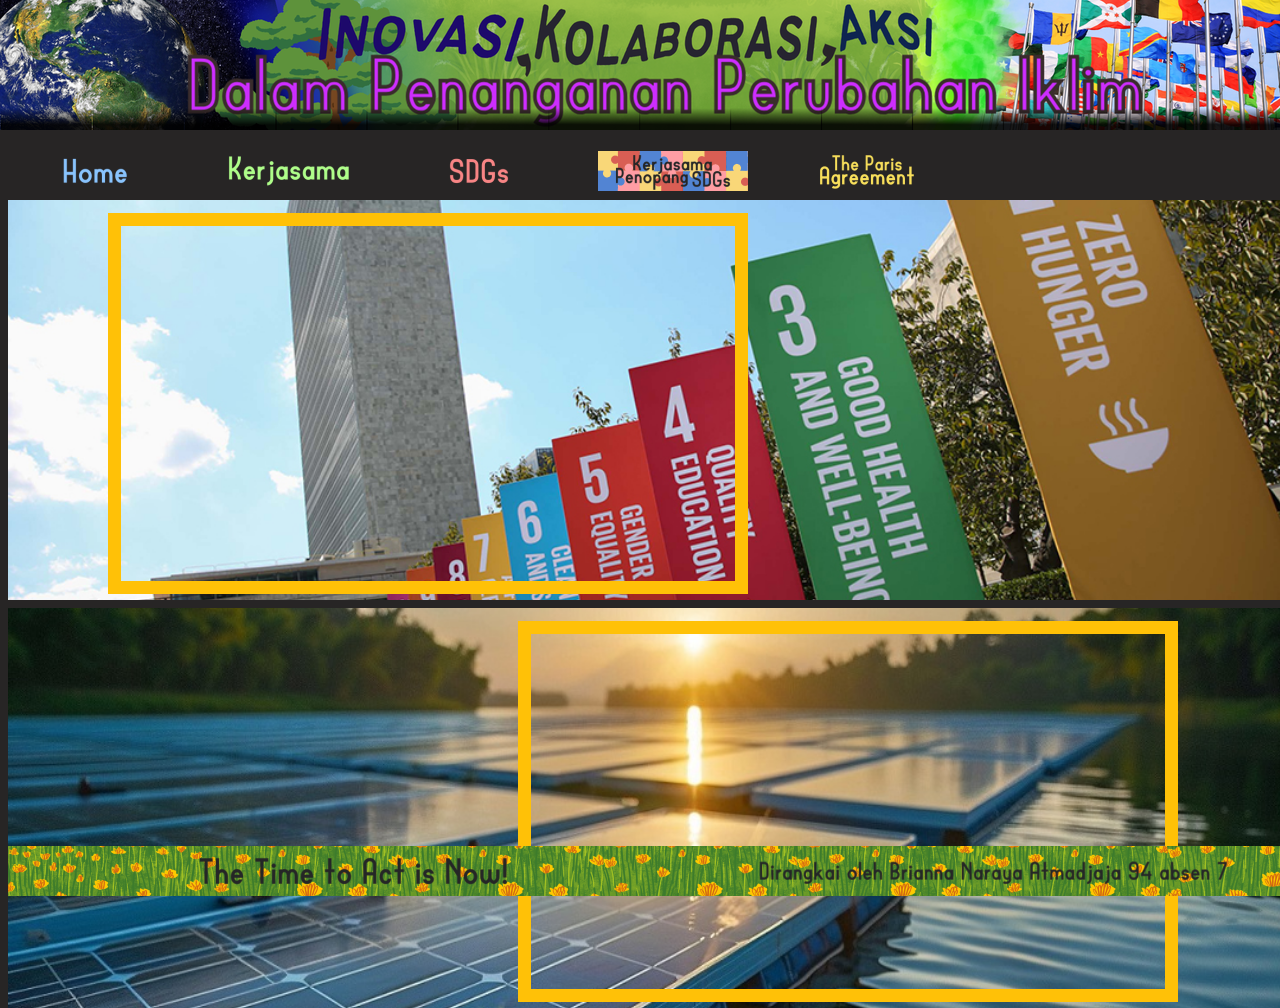
<file: Nopang.html>
<!DOCTYPE html>
<html>
    <head>
        <title>WEB KOLABORASI</title>
        <link rel="stylesheet" href="Nopang.css">
    </head>
    <body>
    <div class="headerp">
        <!-- Header -->
        <div class="header">
            <img src="header.png" alt="">
        </div>
        
         <!-- Navigation Bar -->
         <div>
            <ul>
                <!-- Home -->
                <li>
                    <a href="index.html"><img src="1.png" alt="Home"></a>
                </li>
                
                <!-- Kerjasama -->
                <li>
                    <a href="Kerjasama.html"><img src="2.png"></a> 
                    <ul class="dropdown">
                        <li><a href="Bilateral.html"><img src="bil.png" alt=""></a></li>
                        <li><a href="Regional.html"><img src="reg.png" alt=""></a></li>
                        <li><a href="Multi.html"><img src="mul.png" alt=""></a></li>
                        <li><a href="Inter.html"><img src="int.png" alt=""></a></li>
                    </ul>
                
                <!-- SDGS -->
                <li>
                    <a href="SDGs.html"><img src="3.png" alt="SDGS"></a>
                </li>
                
                <!-- Kerjasama Penopang SDGS -->
                <li>
                    <a href="Nopang.html"><img src="nopang.png" alt="Kerjasama Penopang SDGS"></a>
                </li>
                
                <!-- The Paris Agreement -->
                <li>
                    <a href="Paris.html"><img src="5.png" alt="The Paris Agreement"></a>
                    <ul class="dropdown">
                        <li><a href="Peran.html"><img src="15.png" alt="Submenu 0"></a></li>
                        <li><a href="DamDun.html"><img src="12.png" alt="Submenu 1"></a></li>
                        <li><a href="DamIn.html"><img src="20.png" alt="Submenu 2"></a></li>
                        <li><a href="DamMas.html"><img src="14.png" alt="Submenu 3"></a></li>
                    </ul>
                </li>
            </ul>
        </div>
    </div>

    <!-- Content -->
    <div class="latar">
        <div class="frame">
        <div class="content">
            <h1>Kaitan Kerjasama dan SDGs?</h1>
            <p>
                Kerja sama internasional adalah kunci keberhasilan SDGs karena banyak tantangan pembangunan yang tidak dapat diselesaikan oleh satu negara saja. Kolaborasi yang kuat memastikan bahwa semua negara, baik maju maupun berkembang, dapat maju bersama untuk mencapai dunia yang lebih adil, inklusif, dan berkelanjutan. Hal ini tercermin dari SDG ke-17, yaitu "Partnerships for the Goals", yang menekankan pentingnya kolaborasi global antarnegara, organisasi internasional. Kerja sama ini diperlukan untuk mengatasi tantangan yang hanya bisa diresolusikan dengan usaha seluruh bangsa, seperti perubahan iklim, kemiskinan, kelaparan, dan kesehatan global. 
            </p>
        </div>
    </div>
    </div>
    <div class="latar2">
        <div class="frame2">
        <div class="content2">
            <p>
                Selain itu, kerja sama internasional juga mendukung penyelesaian konflik, penguatan infrastruktur, serta perdamaian dan keadilan (SDG 16). Dalam bidang pendidikan (SDG 4), kolaborasi ini membantu memberikan akses pendidikan yang lebih inklusif melalui program pertukaran dan beasiswa internasional. Dengan komunikasi dan pengertian yang mendalam, aku percaya, manusia dapat melakukan pembangunan melebihi apa yang diekspektasikan dari SDGs. Sehingga komunitas manusia dan juga makhluk hidup di dunia dapat berkembang ke lingkungan yang lebih damai. Secara keseluruhan, kerja sama internasional memungkinkan seluruh negara untuk bersinergi dalam membangun dunia yang lebih adil, inklusif, dan berkelanjutan.
            </p>
        </div>
    </div>
    </div>

            <!-- Footer -->
            <div class="footer">
                <img src="footer.png" alt="Footer Image">
            </div>
        </body>
    </html>
</file>
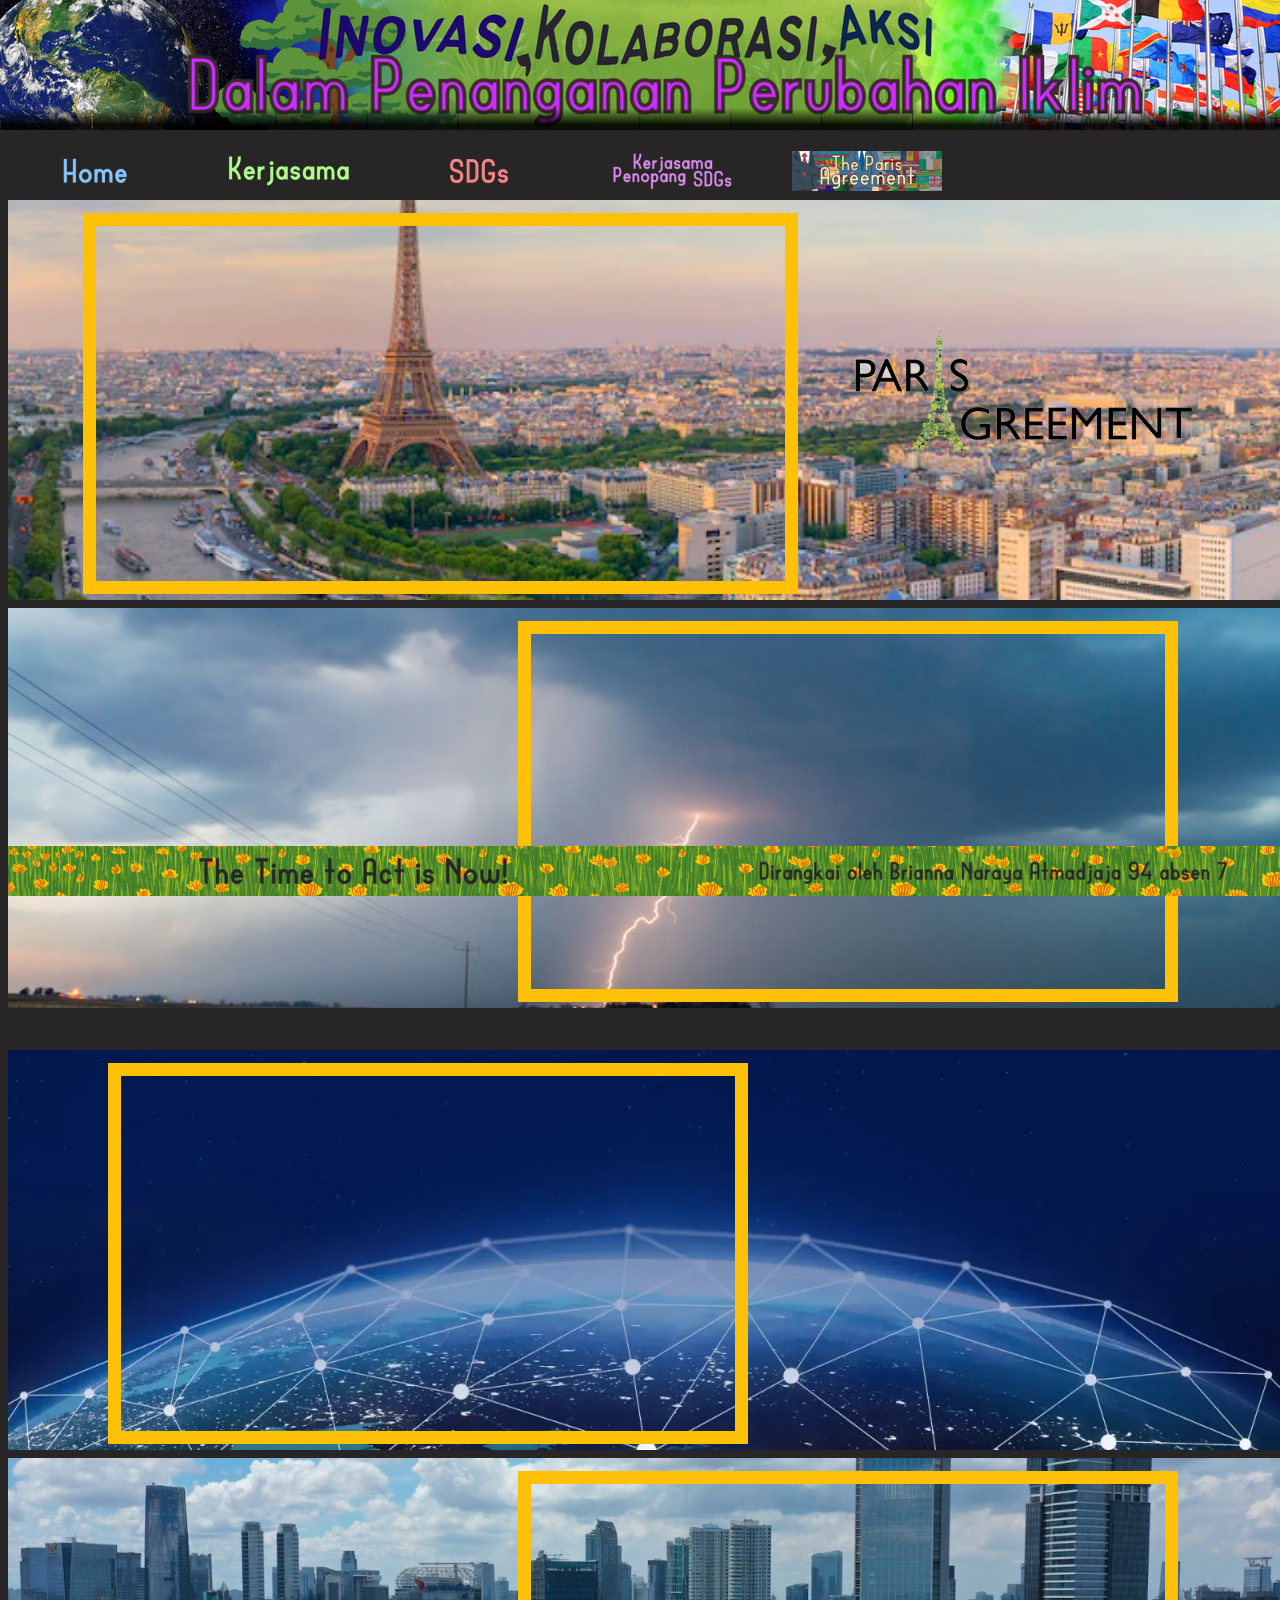
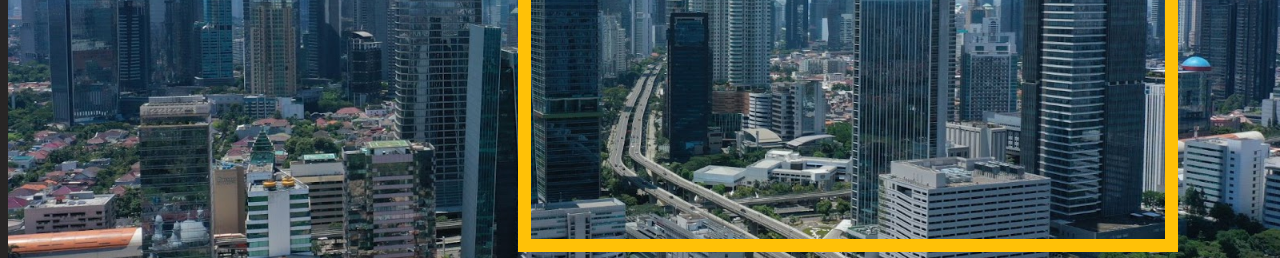
<file: Paris.html>
<!DOCTYPE html>
<html>
    <head>
        <title>WEB KOLABORASI</title>
        <link rel="stylesheet" href="Paris.css">
    </head>
    <body>
    <div class="headerp">
        <!-- Header -->
        <div class="header">
            <img src="header.png" alt="">
        </div>
        
         <!-- Navigation Bar -->
         <div>
            <ul>
                <!-- Home -->
                <li>
                    <a href="index.html"><img src="1.png" alt="Home"></a>
                </li>
                
                <!-- Kerjasama -->
                <li>
                    <a href="Kerjasama.html"><img src="2.png"></a> 
                    <ul class="dropdown">
                        <li><a href="Bilateral.html"><img src="bil.png" alt=""></a></li>
                        <li><a href="Regional.html"><img src="reg.png" alt=""></a></li>
                        <li><a href="Multi.html"><img src="mul.png" alt=""></a></li>
                        <li><a href="Inter.html"><img src="int.png" alt=""></a></li>
                    </ul>
                
                <!-- SDGS -->
                <li>
                    <a href="SDGs.html"><img src="3.png" alt="SDGS"></a>
                </li>
                
                <!-- Kerjasama Penopang SDGS -->
                <li>
                    <a href="Nopang.html"><img src="4.png" alt="Kerjasama Penopang SDGS"></a>
                </li>
                
<!-- The Paris Agreement -->
<li>
    <a href="Paris.html"><img src="Paris.png" alt="The Paris Agreement"></a>
    <ul class="dropdown">
        <li><a href="Peran.html"><img src="15.png" alt="Submenu 0"></a></li>
        <li><a href="DamDun.html"><img src="12.png" alt="Submenu 1"></a></li>
        <li><a href="DamIn.html"><img src="20.png" alt="Submenu 2"></a></li>
        <li><a href="DamMas.html"><img src="14.png" alt="Submenu 3"></a></li>
    </ul>
</li>
            </ul>
        </div>
    </div>

    <!-- Content -->
    <div class="latar">
        <div class="frame"></div>
        <div class="content">
            <h1>Apa Itu The Paris Agreement?</h1>
            <p>
                Perubahan iklim telah menjadi fokus utama di banyak perjanjian global, seperti Perjanjian Paris 2015. Negara-negara memiliki kewajiban dan target  jelas untuk menyerahkan target pengurangan emisi.  The Paris Agreement atau Perjanjian Paris adalah perjanjian internasional yang mengikat secara hukum mengenai perubahan iklim. Kesepakatan ini diadopsi oleh 196 Pihak pada Konferensi Perubahan Iklim PBB (COP21) di Paris, Perancis, pada 12 Desember 2015. Tujuan utamanya adalah untuk menjaga “peningkatan suhu rata-rata global jauh di bawah 2°C di atas tingkat pra-industri” dan mengupayakan “untuk membatasi kenaikan suhu hingga 1,5°C.” Hal ini karena UN’s Intergovernmental Panel on Climate Change menunjukkan bahwa melampaui ambang batas 1,5°C berisiko menimbulkan dampak perubahan iklim yang jauh lebih parah, termasuk kekeringan yang lebih sering dan parah, gelombang panas, dan curah hujan. 
            </p>
        </div>
        <img src="agree.png" width="100px" class="duh">
    </div>
    <div class="latar2">
        <div class="frame2">
        <div class="content2">
            <p>
                Untuk membatasi pemanasan global hingga 1,5°C, emisi gas rumah kaca harus mencapai puncaknya paling lambat sebelum tahun 2025 dan menurun sebesar 43% pada tahun 2030. Perjanjian Paris merupakan tanda penting dalam proses perubahan iklim multilateral karena, untuk pertama kalinya, perjanjian yang mengikat menyatukan semua negara untuk memerangi perubahan iklim dan beradaptasi terhadap dampaknya. 
            </p>
        </div>
    </div>
    </div>
    <div class="latar3">
        <div class="frame3">
        <div class="content3">
            <h1>Apa itu NDC?</h1>
            <p>
                Negara-negara mengikuti siklus 5 tahun, di mana mereka menyerahkan Nationally Determined Contributions (NDC) atau Kontribusi yang Ditentukan Secara Nasional, yang menguraikan rencana aksi iklim nasional mereka. Rencana-rencana ini disesuaikan dengan situasi ekonomi, politik, dan sosial masing-masing negara dan bertujuan untuk mengurangi emisi gas rumah kaca dan memerangi perubahan iklim. NDC mewakili seruan wajib untuk bertindak dari masing-masing pihak.
            </div>
        </div>
    </div>
    <div class="latar4">
        <div class="frame4">
        <div class="content4">
            <p>
                Perjanjian ini juga memberikan bantuan keuangan dan teknologi kepada negara-negara penandatangan untuk membantu mereka melaksanakan rencana aksi iklim mereka secara efektif. Negara-negara maju diharapkan menjadi yang terdepan dalam memberikan dukungan keuangan karena sumber daya dan kemampuan mereka yang lebih besar. Kerangka kerja dukungan ini disesuaikan untuk memenuhi kebutuhan spesifik masing-masing negara, sehingga mendorong negara maju dan berkembang untuk mengambil tindakan.
            </p>
        </div>
    </div>

            <!-- Footer -->
            <div class="footer">
                <img src="footer.png" alt="Footer Image">
            </div>
        </body>
    </html>
</file>
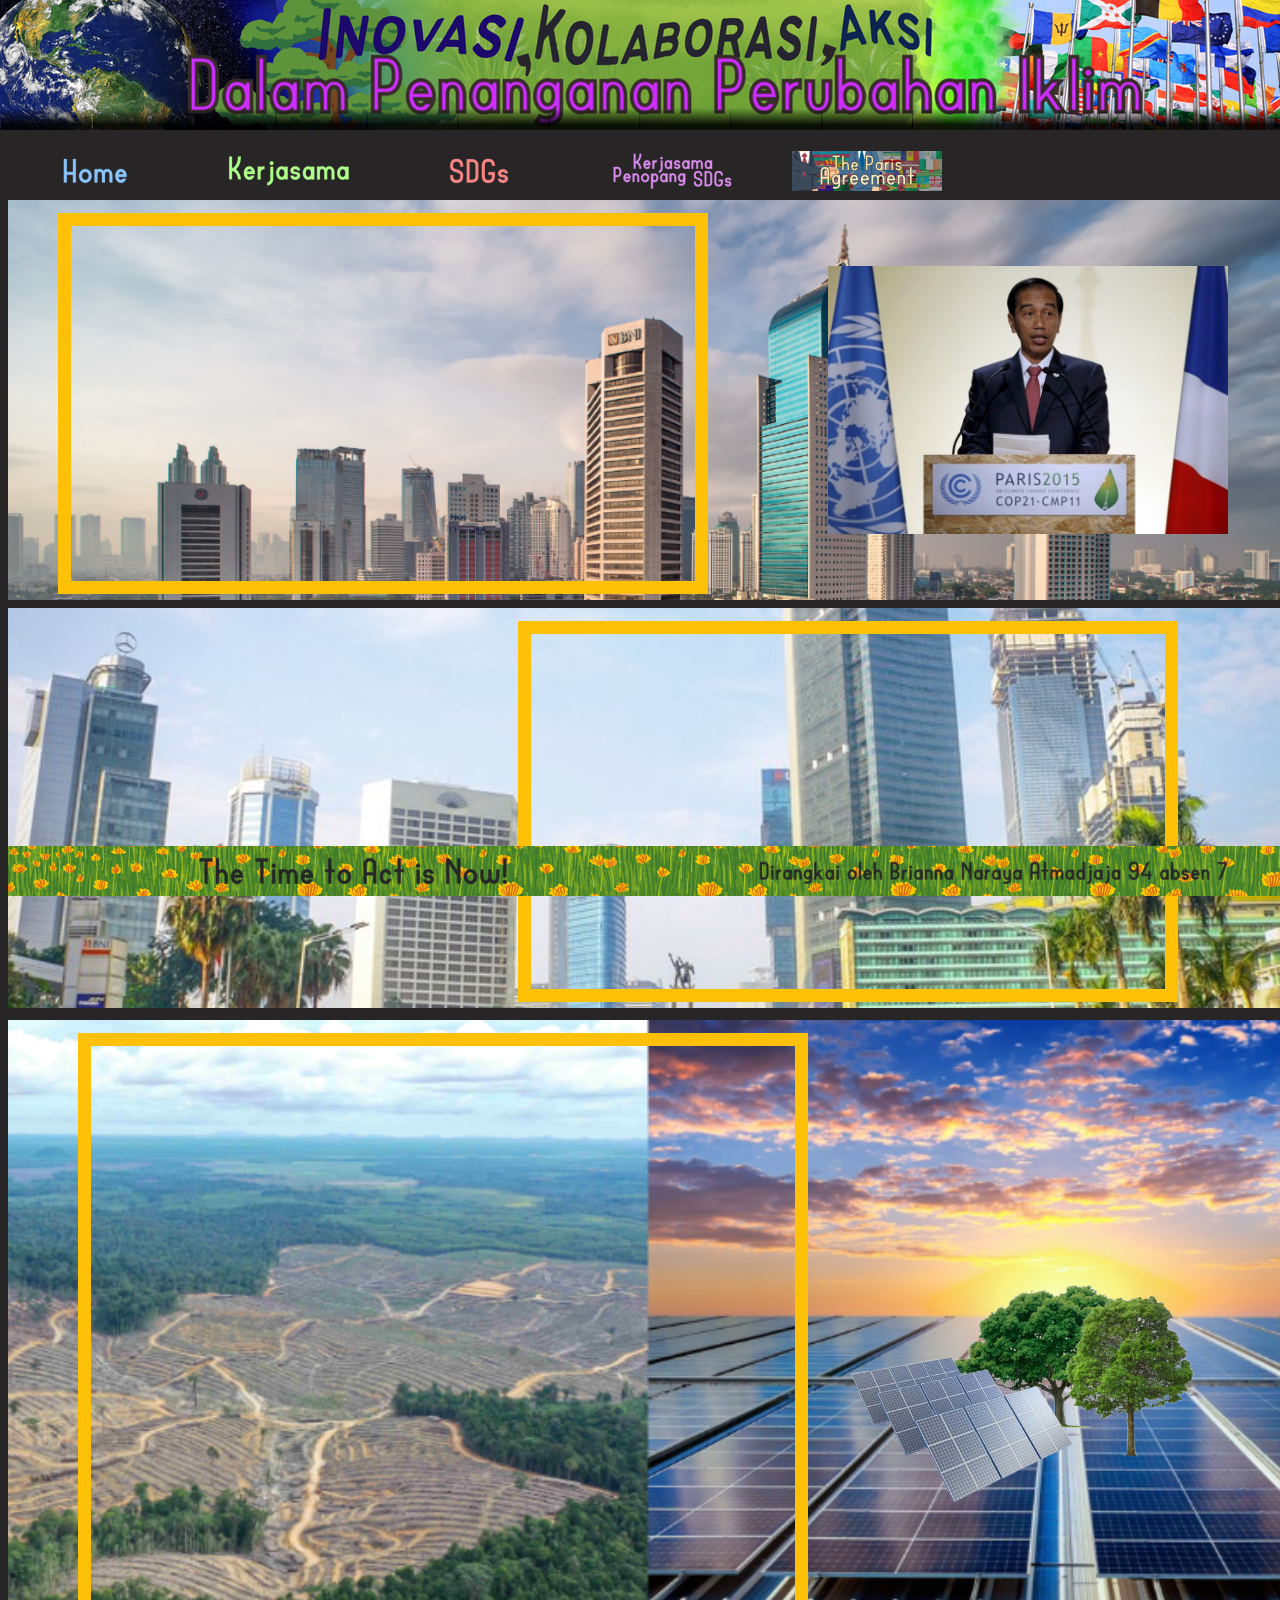
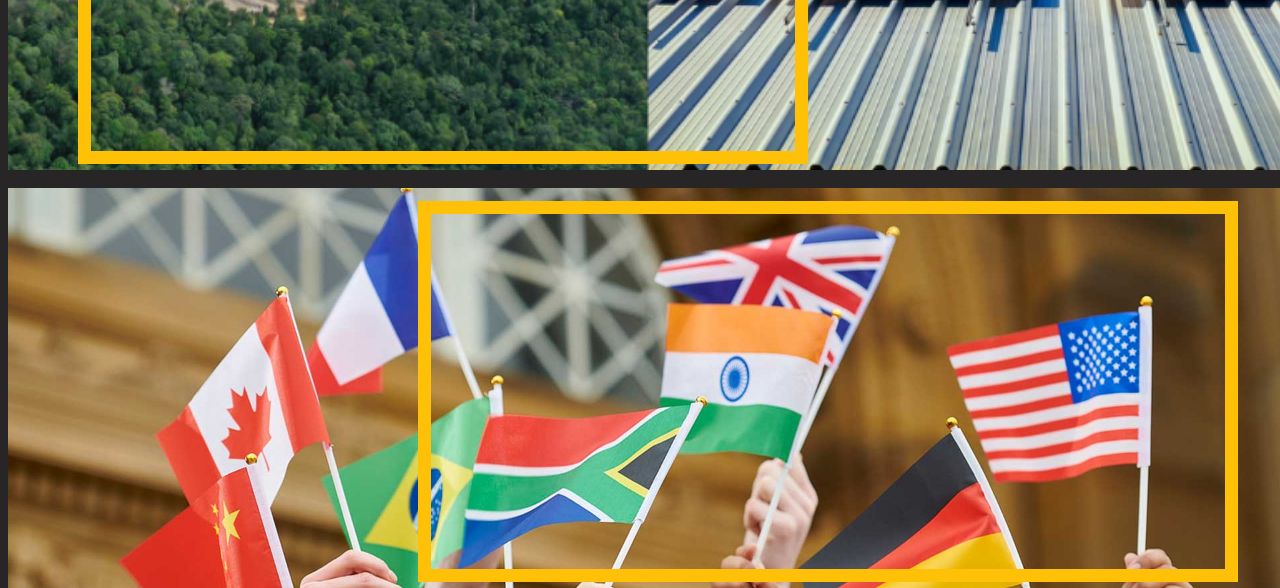
<file: Peran.html>
<!DOCTYPE html>
<html>
    <head>
        <title>WEB KOLABORASI</title>
        <link rel="stylesheet" href="Peran.css">
    </head>
    <body>
    <div class="headerp">
        <!-- Header -->
        <div class="header">
            <img src="header.png" alt="">
        </div>
        
         <!-- Navigation Bar -->
         <div>
            <ul>
                <!-- Home -->
                <li>
                    <a href="index.html"><img src="1.png" alt="Home"></a>
                </li>
                
                <!-- Kerjasama -->
                <li>
                    <a href="Kerjasama.html"><img src="2.png"></a> 
                    <ul class="dropdown">
                        <li><a href="Bilateral.html"><img src="bil.png" alt=""></a></li>
                        <li><a href="Regional.html"><img src="reg.png" alt=""></a></li>
                        <li><a href="Multi.html"><img src="mul.png" alt=""></a></li>
                        <li><a href="Inter.html"><img src="int.png" alt=""></a></li>
                    </ul>
                
                <!-- SDGS -->
                <li>
                    <a href="SDGs.html"><img src="3.png" alt="SDGS"></a>
                </li>
                
                <!-- Kerjasama Penopang SDGS -->
                <li>
                    <a href="Nopang.html"><img src="4.png" alt="Kerjasama Penopang SDGS"></a>
                </li>
                
                <!-- The Paris Agreement -->
                <li>
                    <a href="Paris.html"><img src="Paris.png" alt="The Paris Agreement"></a>
                    <ul class="dropdown">
                        <li><a href="Peran.html"><img src="15.png" alt="Submenu 0"></a></li>
                        <li><a href="DamDun.html"><img src="12.png" alt="Submenu 1"></a></li>
                        <li><a href="DamIn.html"><img src="20.png" alt="Submenu 2"></a></li>
                        <li><a href="DamMas.html"><img src="14.png" alt="Submenu 3"></a></li>
                    </ul>
                </li>
            </ul>
        </div>
    </div>

    <!-- Content -->
    <div class="latar">
        <div class="frame"></div>
        <div class="content">
            <h1>Apa Indonesia Bagian dari The Paris Agreeement?</h1>
            <p>
                Mewakili Presiden Joko Widodo, Menteri Lingkungan Hidup dan Kehutanan Dr. Siti Nurbaya menandatangani Perjanjian Paris tentang Perubahan Iklim pada Upacara Penandatanganan Tingkat Tinggi Perjanjian Paris di New York City. Dengan perjanjian itu, Indonesia berkomitmen untuk mengurangi emisinya dengan 29% dengan usaha sendiri pada 2030. Indonesia juga membutuhkan dukungan internasional sebaynyak 41% melalui pendanaan, transfer teknologi, dan kerjasama.
            </p>
        </div>
        <img src="presiden-ri-joko-widodo-memberikan-pidato-pada-pembukaan-ktt-_151201085301-937.jpg" width="100px" class="duh">
    </div>
    <div class="latar2">
        <div class="frame2">
        <div class="content2">
            <h1>Apa Peran Indonesia Dalam The Paris Agreement?</h1>
            <p>
                Sejauh ini, Indonesia melakukan berbagai macam usaha. Salah satunya, dengan hukum, mengeluarkan serangkaian peraturan dan kebijakan yang mendukung Paris Agreement. Misalnya melalui Undang-Undang Nomor 16 Tahun 2016 tentang Pengesahan Perjanjian Paris memberikan dasar hukum bagi implementasi perjanjian ini di tingkat nasional. Lalu, Rencana Aksi Nasional Penurunan Emisi Gas Rumah Kaca (RAN-GRK) dan Kebijakan Nasional Pengendalian Deforestasi dan Degradasi Hutan (REDD+).
            </p>
        </div>
    </div>
    </div>
    <div class="latar3">
        <div class="frame3"></div>
        <div class="content3">
            <h1>Deforestasi</h1>
            <p>
                Untuk mengurangi emisi, Indonesia melakukan pengendalian deforestasi dan degradasi hutan. Pemerintah meresmikan larangan sementara pembukaan lahan hutan primer dan gambut untuk aktivitas seperti pembangunan perkebunan (misalnya kelapa sawit), penebangan hutan komersial, eksploitasi sumber daya alam di area hutan tertentu. Selain usaha nasional, Indonesia juga melakukan beberapa kolaborasi dengan negara lain. Negara-negara membentuk kerangka 'REDD+' untuk melindungi hutan sebagai bagian dari Perjanjian Paris. Indonesia berperan dalam REDD+, seperti penghentian pembukaan hutan alam primer dan gambut merupakan bagian dari kesepakatan Indonesia dan Norwegia dalam menyerap gas rumah kaca sepuluh tahun lalu. Penggundulan hutan membuat emisi karbon yang terserap hutan menguap menjadi gas rumah kaca.
            <h1>PLTS</h1>
            <p>
                Selain deforestasi, Indonesia mulai melakukan transisi ke energi terbarukan seperti PLTS. Pembangkit listrik tenaga surya atau PLTS adalah sumber energi ramah lingkungan yang memanfaatkan tenaga sinar matahari yang diubah menjadi listrik. Untuk meningkatkan transisi. Indonesia menetapkan target untuk mencapai 23% energi terbarukan dalam bauran energi nasional pada tahun 2025. Dalam kurun waktu tahun 2005-2025, pemerintah telah merencanakan menyediakan 1 juta Solar Home System berkapasitas 50 Wp untuk masyarakat berpendapatan rendah serta 346,5 MWp PLTS hibrid untuk daerah terpencil. Transisi ini terbukti dengan Presiden Joko Widodo meresmikan Pembangkit Listrik Tenaga Surya (PLTS) Terapung Cirata, yang berlokasi di Waduk Cirata, Jawa Barat, pada Kamis, 9 November 2023. Membuktikan bahwa Indonesia sedang meningkatkan kapasitas energi surya di wilayah terpencil. 
            </p>
            </div>
        <img src="Untitled_design__14_-removebg-preview.png" height="100px" class="ble">
    </div>
    <div class="latar4">
        <div class="frame4">
        <div class="content4">
            <h1>Dukungan Internasional</h1>
            <p>
                Indonesia telah berupaya memperoleh dukungan internasional dalam upaya mengatasi perubahan iklim dengan melibatkan diri dalam kerja sama regional dan internasional, termasuk melalui mekanisme keuangan internasional seperti Green Climate Fund (GCF) dan Global Environment Facility (GEF), untuk mendapatkan dukungan dan proyek-proyek mitigasi dan adaptasi. Meskipun Indonesia telah mengambil langkah-langkah penting dalam implementasi Paris Agreement, namun Indonesia masih perlu meningkatkan kesadaran rakyat akan isu ini. Namun, pemerintah harus terus berkomitmen untuk melaksanakan langkah-langkah lebih lanjut guna mencapai target dan komitmen yang ditetapkan dalam Paris Agreement. 
            </div>
        </div>

            <!-- Footer -->
            <div class="footer">
                <img src="footer.png" alt="Footer Image">
            </div>
        </body>
    </html>
</file>
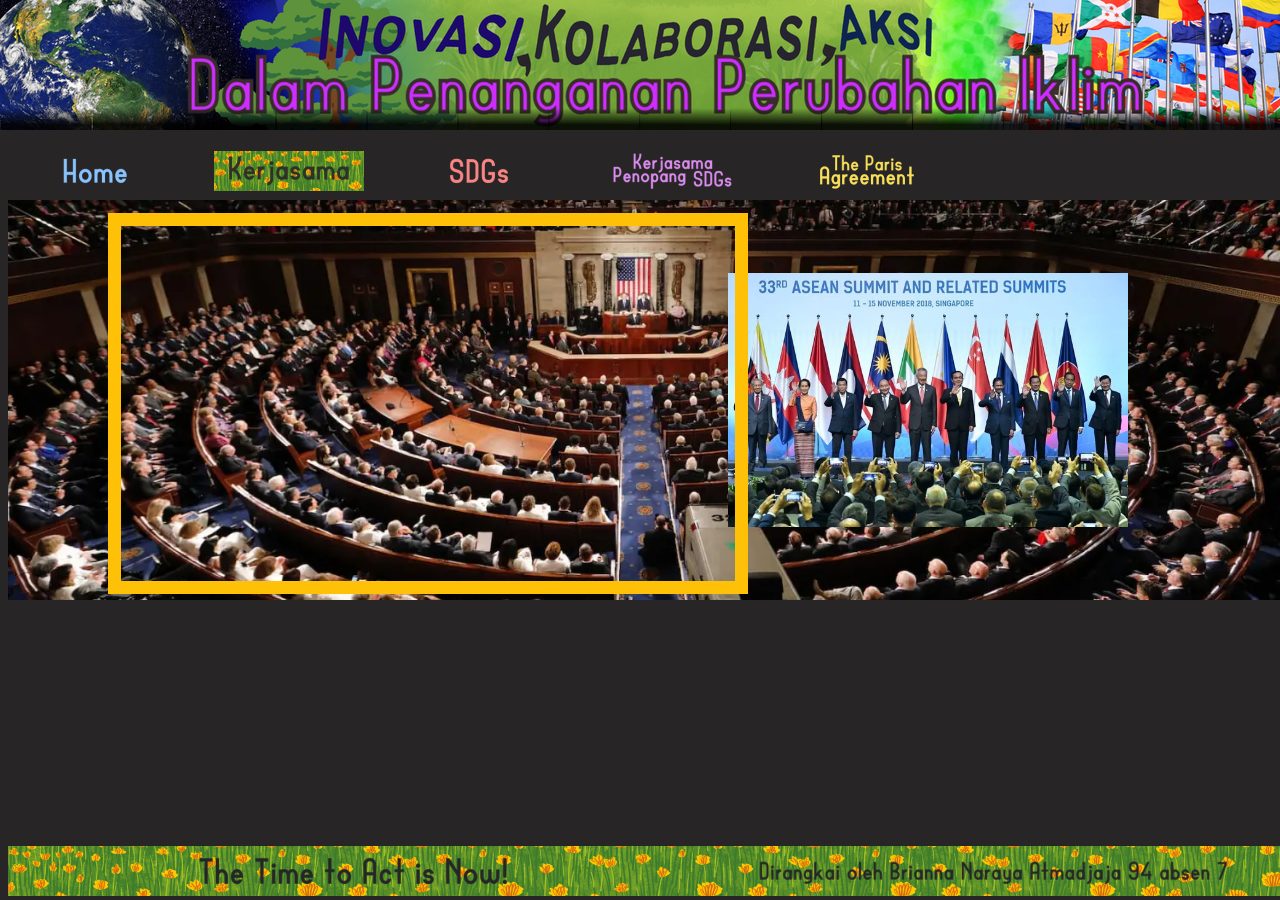
<file: Regional.html>
<!DOCTYPE html>
<html>
    <head>
        <title>WEB KOLABORASI</title>
        <link rel="stylesheet" href="Regional.css">
    </head>
    <body>
    <div class="headerp">
        <!-- Header -->
        <div class="header">
            <img src="header.png" alt="">
        </div>
        
         <!-- Navigation Bar -->
         <div>
            <ul>
                <!-- Home -->
                <li>
                    <a href="index.html"><img src="1.png" alt="Home"></a>
                </li>
                
                <!-- Kerjasama -->
                <li>
                    <a href="Kerjasama.html"><img src="Kerjasama.png"></a> 
                    <ul class="dropdown">
                        <li><a href="Bilateral.html"><img src="bil.png" alt=""></a></li>
                        <li><a href="Regional.html"><img src="reg.png" alt=""></a></li>
                        <li><a href="Multi.html"><img src="mul.png" alt=""></a></li>
                        <li><a href="Inter.html"><img src="int.png" alt=""></a></li>
                    </ul>
                
                <!-- SDGS -->
                <li>
                    <a href="SDGs.html"><img src="3.png" alt="SDGS"></a>
                </li>
                
                <!-- Kerjasama Penopang SDGS -->
                <li>
                    <a href="Nopang.html"><img src="4.png" alt="Kerjasama Penopang SDGS"></a>
                </li>
                
<!-- The Paris Agreement -->
<li>
    <a href="Paris.html"><img src="5.png" alt="The Paris Agreement"></a>
    <ul class="dropdown">
        <li><a href="Peran.html"><img src="15.png" alt="Submenu 0"></a></li>
        <li><a href="DamDun.html"><img src="12.png" alt="Submenu 1"></a></li>
        <li><a href="DamIn.html"><img src="20.png" alt="Submenu 2"></a></li>
        <li><a href="DamMas.html"><img src="14.png" alt="Submenu 3"></a></li>
    </ul>
</li>
            </ul>
        </div>
    </div>

    <!-- Content -->
    <div class="latar">
        <div class="frame"></div>
        <div class="content">
            <h1>Kerjasama Regional</h1>
            <p>
                Kerjasama regional adalah kerjasama antara negara-negara di kawasan yang melibatkan lebih dari 2 (dua) negara dan dilakukan oleh negara-negara yang berdekatan di suatu kawasan tertentu. Biasanya untuk meningkatkan relasi dari negara-negara terdekat. Contoh kerja sama regional adalah Association of Southeast Asian Nations atau ASEAN atau Perhimpunan Bangsa-bangsa Asia Tenggara (Perbara). ASEAN merupakan organisasi yang memiliki tujuan untuk mengokohkan kerja sama regional di negara Asia Tenggara, sehingga organisasi ini saling menguntungkan. Salah satu hasil kerja ASEAN adalah AFTA merupakan wujud dari kesepakatan negara- negara ASEAN untuk membentuk suatu kawasan bebas perdagangan. 
            </p>
        </div>
        <img src="6e6e6996-95a4-43fd-b205-215a3fe088db.jpeg" width="400px" class="duh">
    </div>

            <!-- Footer -->
            <div class="footer">
                <img src="footer.png" alt="Footer Image">
            </div>
        </body>
    </html>
</file>
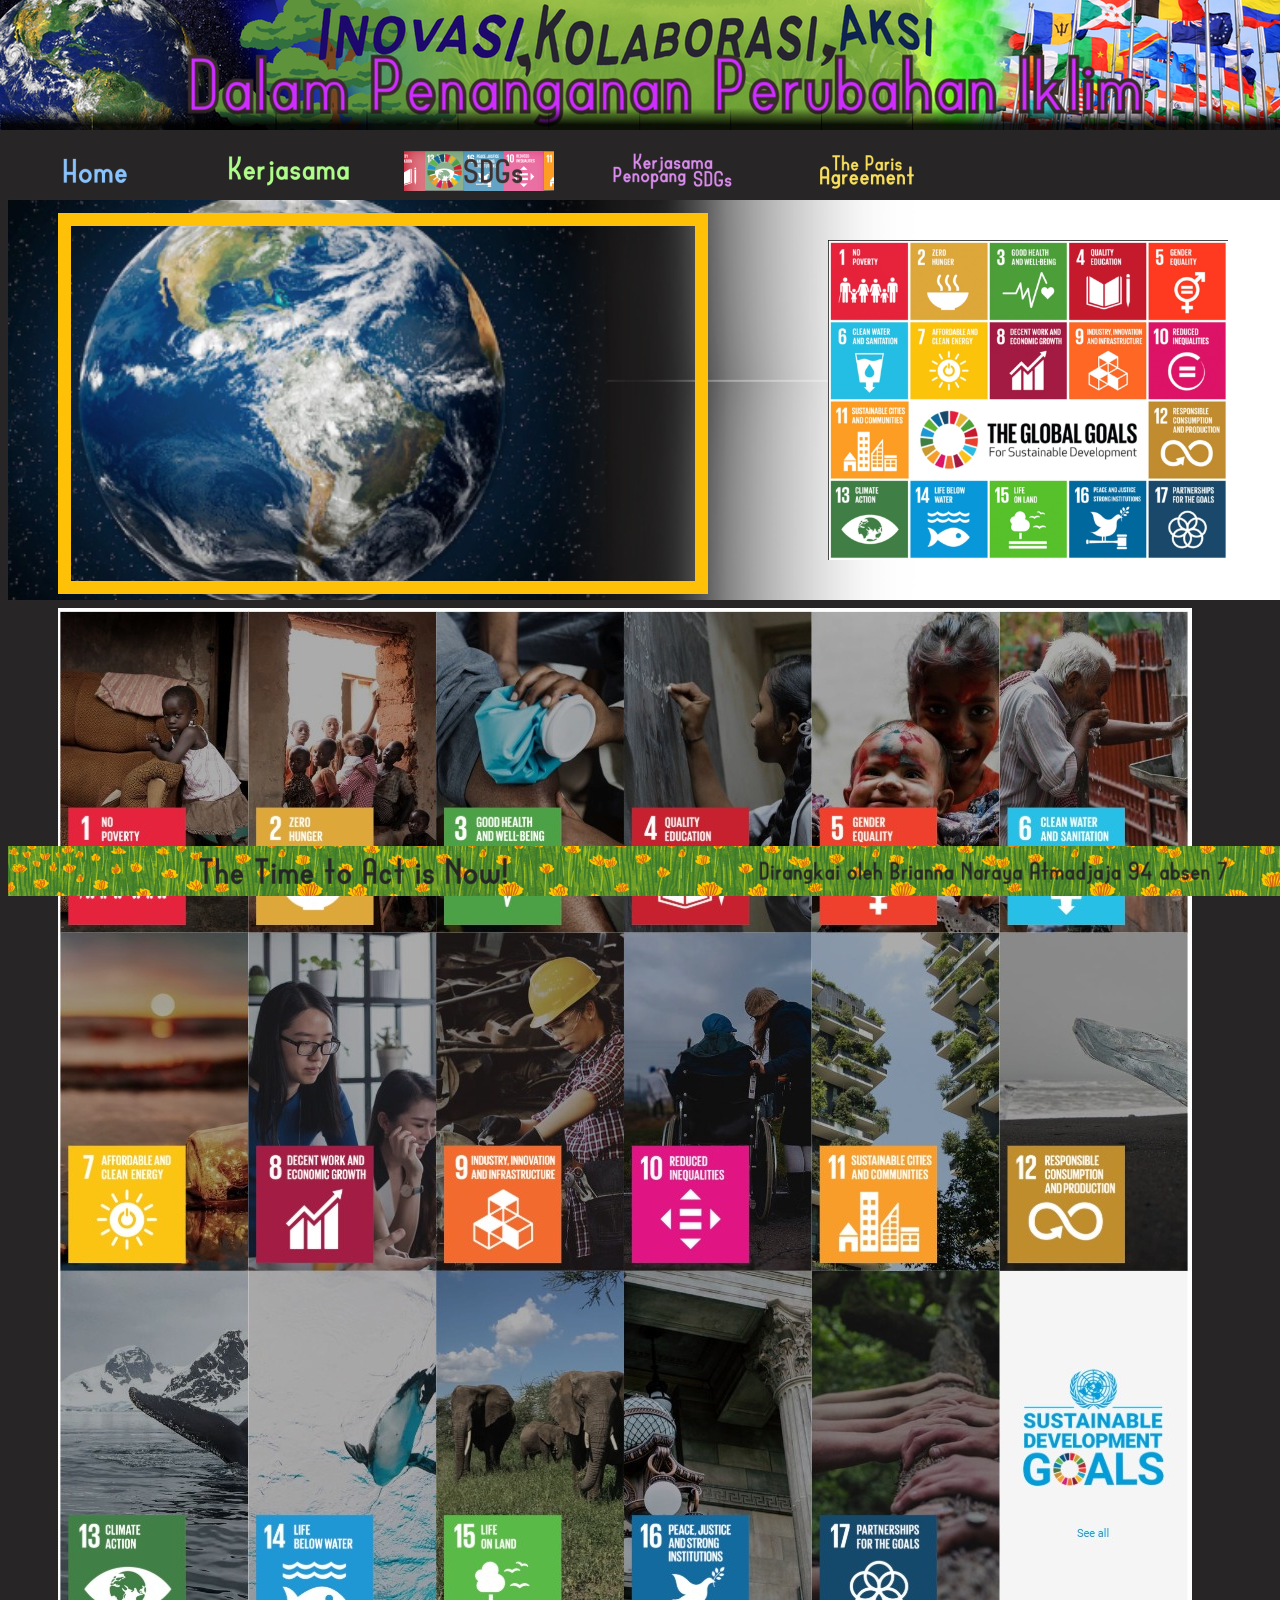
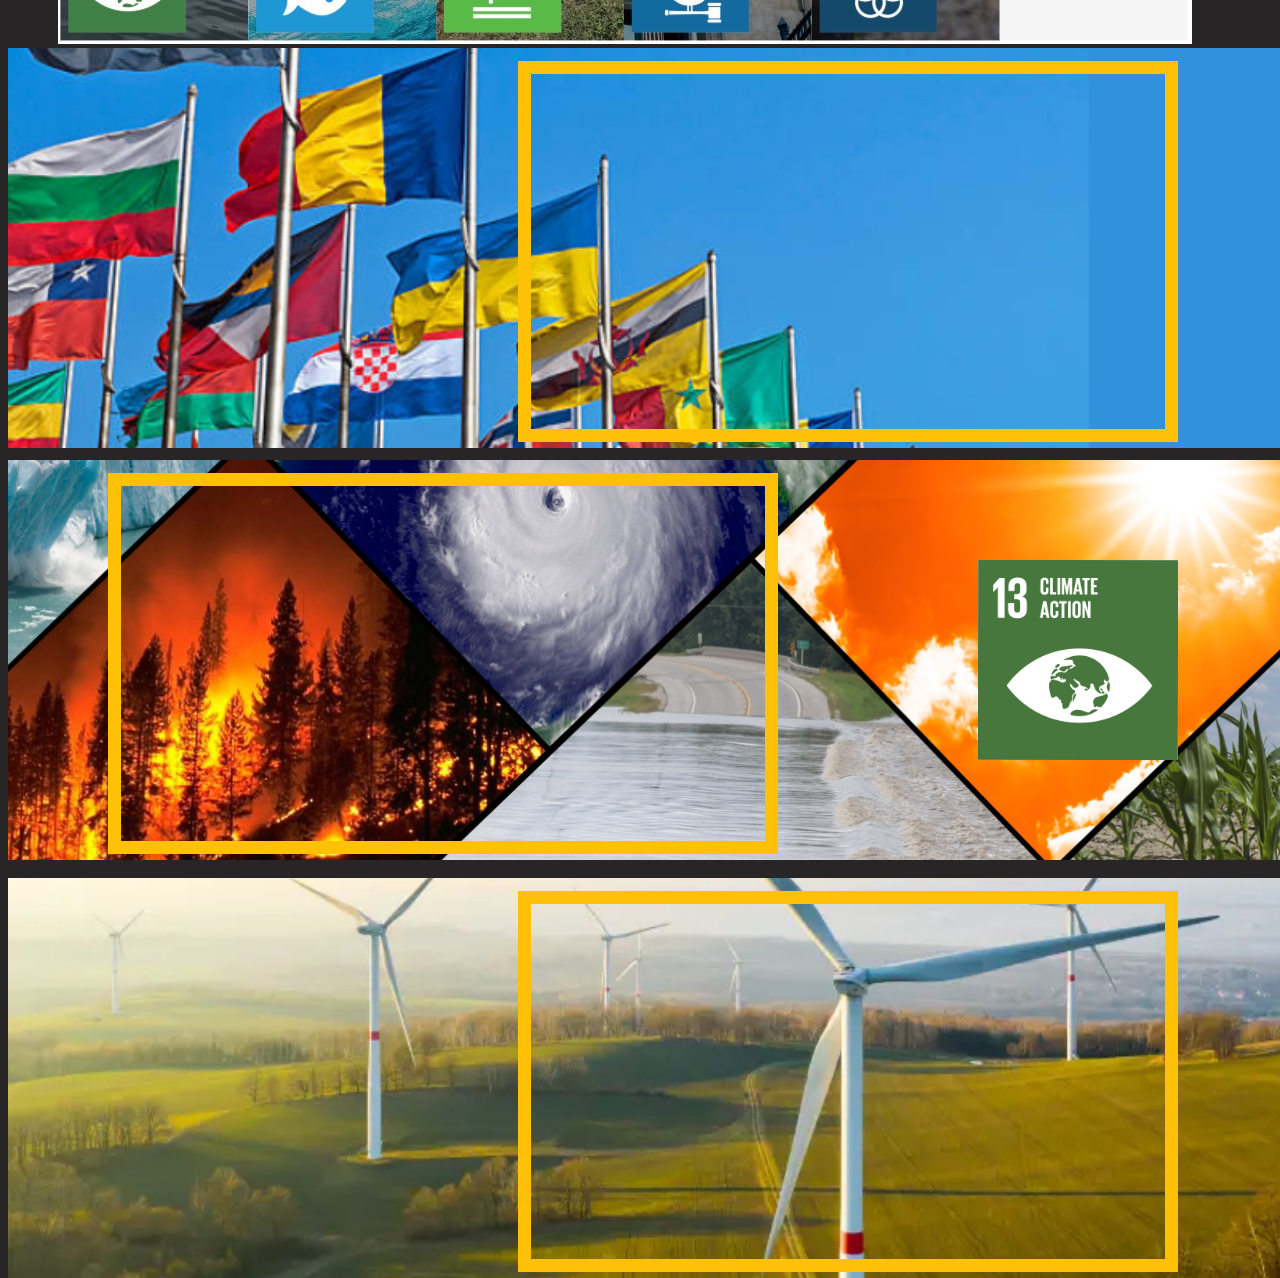
<file: SDGs.html>
<!DOCTYPE html>
<html>
    <head>
        <title>WEB KOLABORASI</title>
        <link rel="stylesheet" href="SDGs.css">
    </head>
    <body>
    <div class="headerp">
        <!-- Header -->
        <div class="header">
            <img src="header.png" alt="">
        </div>
        
         <!-- Navigation Bar -->
         <div>
            <ul>
                <!-- Home -->
                <li>
                    <a href="index.html"><img src="1.png" alt="Home"></a>
                </li>
                
                <!-- Kerjasama -->
                <li>
                    <a href="Kerjasama.html"><img src="2.png"></a> 
                    <ul class="dropdown">
                        <li><a href="Bilateral.html"><img src="bil.png" alt=""></a></li>
                        <li><a href="Regional.html"><img src="reg.png" alt=""></a></li>
                        <li><a href="Multi.html"><img src="mul.png" alt=""></a></li>
                        <li><a href="Inter.html"><img src="int.png" alt=""></a></li>
                    </ul>
                
                <!-- SDGS -->
                <li>
                    <a href="SDGs.html"><img src="SDGS.png" alt="SDGS"></a>
                </li>
                
                <!-- Kerjasama Penopang SDGS -->
                <li>
                    <a href="Nopang.html"><img src="4.png" alt="Kerjasama Penopang SDGS"></a>
                </li>
                
                <!-- The Paris Agreement -->
                <li>
                    <a href="Paris.html"><img src="5.png" alt="The Paris Agreement"></a>
                    <ul class="dropdown">
                        <li><a href="Peran.html"><img src="15.png" alt="Submenu 0"></a></li>
                        <li><a href="DamDun.html"><img src="12.png" alt="Submenu 1"></a></li>
                        <li><a href="DamIn.html"><img src="20.png" alt="Submenu 2"></a></li>
                        <li><a href="DamMas.html"><img src="14.png" alt="Submenu 3"></a></li>
                    </ul>
                </li>
            </ul>
        </div>
    </div>

    <!-- Content -->
    <div class="latar">
        <div class="frame"></div>
        <div class="content">
            <h1>Apa Itu SDGs?</h1>
            <p>
                Sustainable Development Goals (SDGs), atau Tujuan Pembangunan Berkelanjutan, adalah sebuah rangkaian 17 tujuan global yang dicanangkan oleh Perserikatan Bangsa-Bangsa (PBB) sebagai bagian dari Agenda 2030. Diluncurkan pada tahun 2015, SDGs bertujuan untuk menciptakan masa depan yang lebih baik dan berkelanjutan bagi semua orang. SDGs dirancang untuk mengatasi tantangan global yang saling terkait, seperti mengakhiri kemiskinan, melindungi planet, dan mewujudkan kesejahteraan bagi seluruh umat manusia. Tujuan-tujuan ini bersifat universal, sehingga berlaku bagi semua negara, baik yang maju maupun yang berkembang, dengan menekankan pembangunan yang inklusif, berkeadilan, dan berkelanjutan. 
            </p>
        </div>
        <img src="17.jpeg" width="100px" class="duh">
    </div>
    <img class="all" src="WhatsApp Image 2024-11-30 at 13.18.31.jpeg" alt="">
    <div class="latar2">
        <div class="frame2">
        <div class="content2">
            <p>
                Sebanyak 193 negara telah berkomitmen untuk mendukung projek ini melalui berbagai langkah strategis, seperti kebijakan nasional, program pembangunan, dan kolaborasi lintas negara. SDGs (Sustainable Development Goals) dan kerjasama antar negara memiliki hubungan yang sangat erat, saling memengaruhi, dan saling memperkuat. SDGs menyediakan kerangka kerja global yang menyatukan negara-negara dengan tujuan yang sama, sementara kerjasama internasional menyediakan mekanisme untuk mencapai tujuan tersebut.
            </p>
        </div>
    </div>
    </div>
    <div class="latar3">
        <div class="frame3"></div>
        <div class="content3">
            <h1>Apa itu Climate Action?</h1>
            <p>
                Salah satu sasaran yang dipegang SDGS adalah Climate Action atau Aksi Iklim, yaitu sasaran yang ke-13; mengambil tindakan segera untuk melawan perubahan iklim. Laporan Penilaian Keenam IPCC, yang diterbitkan pada tahun 2021, menemukan bahwa emisi gas yang memerangkap panas oleh manusia telah memanaskan iklim hampir 2 derajat Fahrenheit (1,1 derajat Celsius) sejak tahun 1850-1900. Suhu rata-rata global diperkirakan akan mencapai atau melampaui 1,5 derajat C (sekitar 3 derajat F) dalam beberapa dekade mendatang. Perubahan ini akan mempengaruhi seluruh wilayah di bumi. Seperti sekarang ini, Wilayah Antartika yang mengalami pemanasan cepat kini menjadi lebih hijau dengan cepat. Australia yang sedang mengalami panas ekstrim. Negara-negara didekat kita seperti Jepang, Taiwan, dan bagian-bagian di Asia Timur sedang mengalami imbas dengan angin topan dan hujan berlebihan.             </p>
        </div>
        <img src="13.png" height="100px" class="ble">
    </div>
    <div class="latar4">
        <div class="frame4">
        <div class="content4">
            <p>
                Tingkat keparahan dampak perubahan iklim akan bergantung pada aktivitas manusia di masa depan. Lebih banyak emisi gas rumah kaca akan menyebabkan lebih banyak perubahan iklim ekstrem dan dampak kerusakan yang meluas di seluruh planet kita. Namun, dampak masa depan tersebut bergantung pada jumlah total karbon dioksida yang kita keluarkan. Jadi, jika kita bisa mengurangi emisi, kita bisa menghindari dampak terburuknya dengan aksi segera. 
            </p>
        </div>
    </div>

            <!-- Footer -->
            <div class="footer">
                <img src="footer.png" alt="Footer Image">
            </div>
        </body>
    </html>
</file>
<file: style.css>
html{
    background-color: #272525;
}
.header{
    position: fixed;
    top: 0px;
    margin-left: 0px;
    width: auto;
    height: auto;
    align-items: center;
    display: flex; 
    left: 50%; /* This will center the ul element horizontally */
    transform: translateX(-50%);
    z-index: 10001;

}
/* kode css navigator */
ul{
    list-style: none;
    background: #272525;
    padding: 0px 0px;
    top: 90px;
    position: fixed;
    width: 1280px;
    height: 60px;
    left: 50%; /* This will center the ul element horizontally */
    transform: translateX(-50%);
    z-index: 1000;

}
ul li{
    display: inline-block;
    position: relative;
    height: 70px;
    padding: 0;

}
ul li a{
    display: block;
    padding: 15px 20px; /* Adjust padding as needed */
    color: white;
    text-align: center;
    text-decoration: none;
}
ul a:hover{
    background-color: #272525 ;
    box-shadow: 10px 10px 5px black;
    transition: transform 0.3s;
}
/* kode css dropdown */
ul li ul.dropdown{
    background: #272525;
    position:absolute;
    display: none;
    width: auto;
    height: auto;
    margin: 0px 0px;
    top: 100%; 
    left: 0;
    z-index: 1100;
}
ul li:hover ul.dropdown{
    display: block;
}
.dropbtn{}
/* kode css side bar */
.column{
    float: left;
    padding: 0px 10px;
}

ul{
    list-style: none;
    background: #272525;
    padding: 0px 0px;
    top: 120px ;
    position: fixed;
    width: 1280px;
    height: 60px;
}

/* First Section */
.latar {
    position: absolute;
    width: 100%;
    height: 400px;
    background: url('Accelerating-business-along-the-road-to-a-nature-positive-future_i1140.jpg') no-repeat center center;
    background-size: cover;
    display: flex; 
    align-items: center;
    justify-content: center;
    overflow: hidden;
    top: 200px;
    z-index: 10;
}

/* Yellow Frame for First Section */
.frame {
    position: absolute;
    top: 13px;
    left: 100px;
    right: 540px;
    bottom: 6px;
    border: 13px solid #ffc107; /* Yellow frame */
    z-index: 1;
    pointer-events: none;
}

/* Content Card for First Section */
.content {
    position: relative;
    background: rgba(0, 0, 0, 0.7); /* Semi-transparent black background */
    color: white;
    padding: 20px 30px;
    max-width: 500px;
    z-index: 2;
    text-align: left;
    box-shadow: 0 8px 15px rgba(0, 0, 0, 0.2);
    right: 250px;
}

.content h1 {
    margin: 0;
    font-size: 2rem;
    font-weight: bold;
    margin-bottom: 15px;
    text-transform: uppercase;
    left: 30px;
}

.content p {
    font-size: 0.9rem;
    line-height: 1.6;
    margin-bottom: 20px;
}

/* Second Section */
.latar2 {
    position: absolute;
    width: 100%;
    height: 400px;
    background: url('_91223516_citynight.jpg') no-repeat center center;
    background-size: cover;
    display: relative;
    align-items: center;
    justify-content: center;
    overflow: hidden;
    margin-top: 600px; /* Increase the margin-top to add more space */
}

/* Yellow Frame for Second Section */
.frame2 {
    position: absolute;
    top: 13px;
    left: 510px;
    right: 110px;
    bottom: 6px;
    border: 13px solid #ffc107;
    z-index: 1;
    pointer-events: none;
}

/* Content Card for Second Section */
.content2 {
    position: relative;
    background: rgba(0, 0, 0, 0.7); /* Semi-transparent black background */
    color: white;
    padding: 20px 30px;
    max-width: 500px;
    z-index: 2;
    text-align: left;
    box-shadow: 0 8px 15px rgba(0, 0, 0, 0.2);
    left: 50px;
    top: 50px;
}

.content2 p {
    font-size: 0.9rem;
    line-height: 1.6;
    margin-bottom: 20px;
    width: 500px;
}

.content2 .read-more:hover {
    background: #ffc107;
    color: black;
}

img.homo{
    margin-left: 50px;
}

.footer{
    width: 1280px;
    position: fixed;
    overflow: visible;
    bottom: 0px;
    z-index: 1000;
}


.content, .content2, .content3, .content4 {
    opacity: 0;
    animation: fadeIn 1.5s ease-in-out forwards; /* Apply fade-in animation */
}

@keyframes fadeIn {
    0% {
        opacity: 0;
    }
    25% {
        opacity: 1;
    }
    50% {
        opacity: 1;
    }
    75% {
        opacity: 1;
    }
    100% {
        opacity: 1;
    }
}

.content {
    animation-delay: 0.5s; 
}

.content2 {
    animation-delay: 2s;
}

.content3 {
    animation-delay: 3s;
}

.content4 {
    animation-delay: 4s;
}
</file>
<file: Bilateral.css>
html{
    background-color: #272525;
}
.header{
    position: fixed;
    top: 0px;
    margin-left: 0px;
    width: auto;
    height: auto;
    align-items: center;
    display: flex; 
    left: 50%; /* This will center the ul element horizontally */
    transform: translateX(-50%);
    z-index: 10001;
}
/* kode css navigator */
ul{
    list-style: none;
    background: #272525;
    padding: 0px 0px;
    top: 90px;
    position: fixed;
    width: 1280px;
    height: 60px;
    left: 50%; /* This will center the ul element horizontally */
    transform: translateX(-50%);
    z-index: 1000;

}
ul li{
    display: inline-block;
    position: relative;
    height: 70px;
    padding: 0;

}
ul li a{
    display: block;
    padding: 15px 20px; /* Adjust padding as needed */
    color: white;
    text-align: center;
    text-decoration: none;
}
ul a:hover{
    background-color: #272525 ;
    box-shadow: 10px 10px 5px black;
    transition: transform 0.3s;
}
/* kode css dropdown */
ul li ul.dropdown{
    background: #272525;
    position:absolute;
    display: none;
    width: auto;
    height: auto;
    margin: 0px 0px;
    top: 100%; 
    left: 0;
    z-index: 1100;
}
ul li:hover ul.dropdown{
    display: block;
}
.dropbtn{}
/* kode css side bar */
.column{
    float: left;
    padding: 0px 10px;
}

ul{
    list-style: none;
    background: #272525;
    padding: 0px 0px;
    top: 120px ;
    position: fixed;
    width: 1280px;
    height: 60px;
}

/* First Section */
.latar {
    position: absolute;
    width: 100%;
    height: 400px;
    background: url('180107bcunflags-editorial.png.png') no-repeat center center;
    background-size: cover;
    display: flex; 
    align-items: center;
    justify-content: center;
    overflow: hidden;
    top: 200px;
    z-index: 10;
}

/* Yellow Frame for First Section */
.frame {
    position: absolute;
    top: 13px;
    left: 100px;
    right: 540px;
    bottom: 6px;
    border: 13px solid #ffc107; /* Yellow frame */
    z-index: 1;
    pointer-events: none;
}

/* Content Card for First Section */
.content {
    position: relative;
    background: rgba(0, 0, 0, 0.7); /* Semi-transparent black background */
    color: white;
    padding: 20px 30px;
    max-width: 500px;
    z-index: 2;
    text-align: left;
    box-shadow: 0 8px 15px rgba(0, 0, 0, 0.2);
    right: 50px;
}

.content h1 {
    margin: 0;
    font-size: 2rem;
    font-weight: bold;
    margin-bottom: 15px;
    text-transform: uppercase;
    left: 30px;
}

.content p {
    font-size: 0.9rem;
    line-height: 1.6;
    margin-bottom: 20px;
}

img.homo{
    margin-left: 50px;
}

.footer{
    width: 1280px;
    position: fixed;
    bottom: 0;
    z-index: 1000;
}

.content  {
    opacity: 0;
    animation: fadeIn 1.5s ease-in-out forwards; /* Apply fade-in animation */
}

@keyframes fadeIn {
    0% {
        opacity: 0;
    }
    25% {
        opacity: 1;
    }
    50% {
        opacity: 1;
    }
    75% {
        opacity: 1;
    }
    100% {
        opacity: 1;
    }
}

.content {
    animation-delay: 0.5s; 
}
</file>
<file: DamDun.css>
html{
    background-color: #272525;
}
.header{
    position: fixed;
    top: 0px;
    margin-left: 0px;
    width: auto;
    height: auto;
    align-items: center;
    display: flex; 
    left: 50%; /* This will center the ul element horizontally */
    transform: translateX(-50%);
    z-index: 10001;
}
/* kode css navigator */
ul{
    list-style: none;
    background: #272525;
    padding: 0px 0px;
    top: 90px;
    position: fixed;
    width: 1280px;
    height: 60px;
    left: 50%; /* This will center the ul element horizontally */
    transform: translateX(-50%);
    z-index: 1000;

}
ul li{
    display: inline-block;
    position: relative;
    height: 70px;
    padding: 0;

}
ul li a{
    display: block;
    padding: 15px 20px; /* Adjust padding as needed */
    color: white;
    text-align: center;
    text-decoration: none;
}
ul a:hover{
    background-color: #272525 ;
    box-shadow: 10px 10px 5px black;
    transition: transform 0.3s;
}
/* kode css dropdown */
ul li ul.dropdown{
    background: #272525;
    position:absolute;
    display: none;
    width: auto;
    height: auto;
    margin: 0px 0px;
    top: 100%; 
    left: 0;
    z-index: 1100;
}
ul li:hover ul.dropdown{
    display: block;
}
.dropbtn{}
/* kode css side bar */
.column{
    float: left;
    padding: 0px 10px;
}

ul{
    list-style: none;
    background: #272525;
    padding: 0px 0px;
    top: 120px ;
    position: fixed;
    width: 1280px;
    height: 60px;
}

/* First Section */
.latar {
    position: absolute;
    width: 100%;
    height: 400px;
    background: url(world-map-continents-oceans.webp) no-repeat center center;
    background-size: cover;
    display: flex; 
    align-items: center;
    justify-content: center;
    overflow: hidden;
    top: 200px;
    z-index: 10;
}

/* Yellow Frame for First Section */
.frame {
    position: absolute;
    top: 13px;
    left: 75px;
    right: 490px;
    bottom: 6px;
    border: 13px solid #ffc107; /* Yellow frame */
    z-index: 1;
    pointer-events: none;
}

/* Content Card for First Section */
.content {
    position: relative;
    background: rgba(255, 248, 248, 0.7); /* Semi-transparent black background */
    color: rgb(0, 0, 0);
    padding: 20px 30px;
    max-width: 600px;
    z-index: 2;
    text-align: left;
    box-shadow: 0 8px 15px rgba(0, 0, 0, 0.2);
    right: 50px;
    left: 40px;
}

.content h1 {
    margin: 0;
    font-size: 2rem;
    font-weight: bold;
    margin-bottom: 15px;
    text-transform: uppercase;
    left: 30px;
}

.content p {
    font-size: 0.9rem;
    line-height: 1.6;
    margin-bottom: 20px;
}

/* Second Section */
.latar2 {
    position: absolute;
    width: 100%;
    height: 400px;
    background: url('United_Nations_Flags_-_cropped.jpg') no-repeat center center;
    background-size: cover;
    display: relative;
    align-items: center;
    justify-content: center;
    overflow: hidden;
    margin-top: 600px; /* Increase the margin-top to add more space */
}

/* Yellow Frame for Second Section */
.frame2 {
    position: absolute;
    top: 13px;
    left: 510px;
    right: 110px;
    bottom: 6px;
    border: 13px solid #ffc107;
    z-index: 1;
    pointer-events: none;
}

/* Content Card for Second Section */
.content2 {
    position: relative;
    background: rgba(0, 0, 0, 0.7); /* Semi-transparent black background */
    color: white;
    padding: 20px 30px;
    max-width: 500px;
    z-index: 2;
    text-align: left;
    box-shadow: 0 8px 15px rgba(0, 0, 0, 0.2);
    left: 50px;
    top: 50px;
}

.content2 p {
    font-size: 0.9rem;
    line-height: 1.6;
    margin-bottom: 20px;
    width: 500px;
}

.content2 .read-more:hover {
    background: #ffc107;
    color: black;
}

/* Third Section */
.latar3 {
    position: absolute;
    width: 100%;
    height: 400px;
    background: url('8-tips-for-using-social-media-effectively.jpg') no-repeat center center;
    background-size: cover;
    display: flex; 
    align-items: center;
    justify-content: center;
    overflow: hidden;
    top: 1050px;
    z-index: 10;
}

/* Yellow Frame for First Section */
.frame3 {
    position: absolute;
    top: 13px;
    left: 100px;
    right: 540px;
    bottom: 6px;
    border: 13px solid #ffc107; /* Yellow frame */
    z-index: 1;
    pointer-events: none;
}

/* Content Card for First Section */
.content3 {
    position: relative;
    background: rgba(0, 0, 0, 0.7); /* Semi-transparent black background */
    color: white;
    padding: 20px 30px;
    max-width: 500px;
    z-index: 2;
    text-align: left;
    box-shadow: 0 8px 15px rgba(0, 0, 0, 0.2);
    right: 200px;
    left: 20px;
    top: 40px;
}

.content3 h1 {
    margin: 0;
    font-size: 2rem;
    font-weight: bold;
    margin-bottom: 15px;
    text-transform: uppercase;
    left: 30px;
}

.content3 p {
    font-size: 0.9rem;
    line-height: 1.6;
    margin-bottom: 20px;
}

/* Second Section */
.latar4 {
    position: absolute;
    width: 100%;
    height: 400px;
    background: url('What_is_the_Importance_of_Technology.avif') no-repeat center center;
    background-size: cover;
    display: relative;
    align-items: center;
    justify-content: center;
    overflow: hidden;
    margin-top: 1500px; /* Increase the margin-top to add more space */
}

/* Yellow Frame for Second Section */
.frame4 {
    position: absolute;
    top: 13px;
    left: 510px;
    right: 110px;
    bottom: 6px;
    border: 13px solid #ffc107;
    z-index: 1;
    pointer-events: none;
}

/* Content Card for Second Section */
.content4 {
    position: relative;
    background: rgba(0, 0, 0, 0.7); /* Semi-transparent black background */
    color: white;
    padding: 20px 30px;
    max-width: 500px;
    z-index: 2;
    text-align: left;
    box-shadow: 0 8px 15px rgba(0, 0, 0, 0.2);
    left: 50px;
    top: 50px;
}

.content4 p {
    font-size: 0.9rem;
    line-height: 1.6;
    margin-bottom: 20px;
    width: 500px;
}

.content4 .read-more:hover {
    background: #ffc107;
    color: black;
}


img.homo{
    margin-left: 50px;
}

img.duh{
    width: 400px;
    height: auto;
    margin-left: 100px;
}

img.all{
    margin-top: 600px;
    margin-left: 50px;
}

img.ble{
    width: 200px;
    height: auto;
    margin-left: 300px;
}
.footer{
    width: 1280px;
    position: fixed;
    bottom: 0;
    z-index: 1000;
}

.content, .content2, .content3, .content4 {
    opacity: 0;
    animation: fadeIn 1.5s ease-in-out forwards; /* Apply fade-in animation */
}

@keyframes fadeIn {
    0% {
        opacity: 0;
    }
    25% {
        opacity: 1;
    }
    50% {
        opacity: 1;
    }
    75% {
        opacity: 1;
    }
    100% {
        opacity: 1;
    }
}

.content {
    animation-delay: 0.5s; 
}

.content2 {
    animation-delay: 2s;
}

.content3 {
    animation-delay: 3s;
}

.content4 {
    animation-delay: 4s;
}
</file>
<file: DamIn.css>
html{
    background-color: #272525;
}
.header{
    position: fixed;
    top: 0px;
    margin-left: 0px;
    width: auto;
    height: auto;
    align-items: center;
    display: flex; 
    left: 50%; /* This will center the ul element horizontally */
    transform: translateX(-50%);
    z-index: 10001;
}
/* kode css navigator */
ul{
    list-style: none;
    background: #272525;
    padding: 0px 0px;
    top: 90px;
    position: fixed;
    width: 1280px;
    height: 60px;
    left: 50%; /* This will center the ul element horizontally */
    transform: translateX(-50%);
    z-index: 1000;

}
ul li{
    display: inline-block;
    position: relative;
    height: 70px;
    padding: 0;

}
ul li a{
    display: block;
    padding: 15px 20px; /* Adjust padding as needed */
    color: white;
    text-align: center;
    text-decoration: none;
}
ul a:hover{
    background-color: #272525 ;
    box-shadow: 10px 10px 5px black;
    transition: transform 0.3s;
}
/* kode css dropdown */
ul li ul.dropdown{
    background: #272525;
    position:absolute;
    display: none;
    width: auto;
    height: auto;
    margin: 0px 0px;
    top: 100%; 
    left: 0;
    z-index: 1100;
}
ul li:hover ul.dropdown{
    display: block;
}
.dropbtn{}
/* kode css side bar */
.column{
    float: left;
    padding: 0px 10px;
}

ul{
    list-style: none;
    background: #272525;
    padding: 0px 0px;
    top: 120px ;
    position: fixed;
    width: 1280px;
    height: 60px;
}

/* First Section */
.latar {
    position: absolute;
    width: 100%;
    height: 400px;
    background: url(world-map-continents-oceans.webp) no-repeat center center;
    background-size: cover;
    display: flex; 
    align-items: center;
    justify-content: center;
    overflow: hidden;
    top: 200px;
    z-index: 10;
}

/* Yellow Frame for First Section */
.frame {
    position: absolute;
    top: 13px;
    left: 75px;
    right: 490px;
    bottom: 6px;
    border: 13px solid #ffc107; /* Yellow frame */
    z-index: 1;
    pointer-events: none;
}

/* Content Card for First Section */
.content {
    position: relative;
    background: rgba(255, 248, 248, 0.7); /* Semi-transparent black background */
    color: rgb(0, 0, 0);
    padding: 20px 30px;
    max-width: 600px;
    z-index: 2;
    text-align: left;
    box-shadow: 0 8px 15px rgba(0, 0, 0, 0.2);
    right: 50px;
    left: 40px;
}

.content h1 {
    margin: 0;
    font-size: 2rem;
    font-weight: bold;
    margin-bottom: 15px;
    text-transform: uppercase;
    left: 30px;
}

.content p {
    font-size: 0.9rem;
    line-height: 1.6;
    margin-bottom: 20px;
}

/* Second Section */
.latar2 {
    position: absolute;
    width: 100%;
    height: 500px;
    background: url('panels-electricity-order-sunlight.webp') no-repeat center center;
    background-size: cover;
    display: relative;
    align-items: center;
    justify-content: center;
    overflow: hidden;
    margin-top: 600px; /* Increase the margin-top to add more space */
}

/* Yellow Frame for Second Section */
.frame2 {
    position: absolute;
    top: 13px;
    left: 510px;
    right: 110px;
    bottom: 6px;
    border: 13px solid #ffc107;
    z-index: 1;
    pointer-events: none;
}

/* Content Card for Second Section */
.content2 {
    position: relative;
    background: rgba(0, 0, 0, 0.7); /* Semi-transparent black background */
    color: white;
    padding: 20px 30px;
    max-width: 500px;
    z-index: 2;
    text-align: left;
    box-shadow: 0 8px 15px rgba(0, 0, 0, 0.2);
    left: 50px;
    top: 50px;
}

.content2 p {
    font-size: 0.9rem;
    line-height: 1.6;
    margin-bottom: 20px;
    width: 500px;
}

.content2 .read-more:hover {
    background: #ffc107;
    color: black;
}

/* Third Section */
.latar3 {
    position: absolute;
    width: 100%;
    height: 500px;
    background: url('Story-Images-41.jpg') no-repeat center center;
    background-size: cover;
    display: flex; 
    align-items: center;
    justify-content: center;
    overflow: hidden;
    top: 1150px;
    z-index: 10;
}

/* Yellow Frame for First Section */
.frame3 {
    position: absolute;
    top: 13px;
    left: 100px;
    right: 540px;
    bottom: 6px;
    border: 13px solid #ffc107; /* Yellow frame */
    z-index: 1;
    pointer-events: none;
}

/* Content Card for First Section */
.content3 {
    position: relative;
    background: rgba(0, 0, 0, 0.7); /* Semi-transparent black background */
    color: white;
    padding: 20px 30px;
    max-width: 500px;
    z-index: 2;
    text-align: left;
    box-shadow: 0 8px 15px rgba(0, 0, 0, 0.2);
    right: 200px;
    left: 20px;
    top: 40px;
}

.content3 h1 {
    margin: 0;
    font-size: 2rem;
    font-weight: bold;
    margin-bottom: 15px;
    text-transform: uppercase;
    left: 30px;
}

.content3 p {
    font-size: 0.9rem;
    line-height: 1.6;
    margin-bottom: 20px;
}

img.homo{
    margin-left: 50px;
}

img.duh{
    width: 400px;
    height: auto;
    margin-left: 100px;
}

img.all{
    margin-top: 600px;
    margin-left: 50px;
}

img.ble{
    width: 200px;
    height: auto;
    margin-left: 300px;
}
.footer{
    width: 1280px;
    position: fixed;
    bottom: 0;
    z-index: 1000;
}

.content, .content2, .content3 {
    opacity: 0;
    animation: fadeIn 1.5s ease-in-out forwards; /* Apply fade-in animation */
}

@keyframes fadeIn {
    0% {
        opacity: 0;
    }
    25% {
        opacity: 1;
    }
    50% {
        opacity: 1;
    }
    75% {
        opacity: 1;
    }
    100% {
        opacity: 1;
    }
}

.content {
    animation-delay: 0.5s; 
}

.content2 {
    animation-delay: 2s;
}

.content3 {
    animation-delay: 3s;
}
</file>
<file: DamMas.css>
html{
    background-color: #272525;
}
.header{
    position: fixed;
    top: 0px;
    margin-left: 0px;
    width: auto;
    height: auto;
    align-items: center;
    display: flex; 
    left: 50%; /* This will center the ul element horizontally */
    transform: translateX(-50%);
    z-index: 10001;
}
/* kode css navigator */
ul{
    list-style: none;
    background: #272525;
    padding: 0px 0px;
    top: 90px;
    position: fixed;
    width: 1280px;
    height: 60px;
    left: 50%; /* This will center the ul element horizontally */
    transform: translateX(-50%);
    z-index: 1000;

}
ul li{
    display: inline-block;
    position: relative;
    height: 70px;
    padding: 0;

}
ul li a{
    display: block;
    padding: 15px 20px; /* Adjust padding as needed */
    color: white;
    text-align: center;
    text-decoration: none;
}
ul a:hover{
    background-color: #272525 ;
    box-shadow: 10px 10px 5px black;
    transition: transform 0.3s;
}
/* kode css dropdown */
ul li ul.dropdown{
    background: #272525;
    position:absolute;
    display: none;
    width: auto;
    height: auto;
    margin: 0px 0px;
    top: 100%; 
    left: 0;
    z-index: 1100;
}
ul li:hover ul.dropdown{
    display: block;
}
.dropbtn{}
/* kode css side bar */
.column{
    float: left;
    padding: 0px 10px;
}

ul{
    list-style: none;
    background: #272525;
    padding: 0px 0px;
    top: 120px ;
    position: fixed;
    width: 1280px;
    height: 60px;
}

/* First Section */
.latar {
    position: absolute;
    width: 100%;
    height: 550px;
    background: url(world-map-continents-oceans.webp) no-repeat center center;
    background-size: cover;
    display: flex; 
    align-items: center;
    justify-content: center;
    overflow: hidden;
    top: 200px;
    z-index: 10;
}

/* Yellow Frame for First Section */
.frame {
    position: absolute;
    top: 13px;
    left: 75px;
    right: 490px;
    bottom: 6px;
    border: 13px solid #ffc107; /* Yellow frame */
    z-index: 1;
    pointer-events: none;
}

/* Content Card for First Section */
.content {
    position: relative;
    background: rgba(255, 248, 248, 0.7); /* Semi-transparent black background */
    color: rgb(0, 0, 0);
    padding: 20px 30px;
    max-width: 600px;
    z-index: 2;
    text-align: left;
    box-shadow: 0 8px 15px rgba(0, 0, 0, 0.2);
    right: 50px;
    left: 40px;
}

.content h1 {
    margin: 0;
    font-size: 2rem;
    font-weight: bold;
    margin-bottom: 15px;
    text-transform: uppercase;
    left: 30px;
}

.content p {
    font-size: 0.9rem;
    line-height: 1.6;
    margin-bottom: 20px;
}

/* Second Section */
.latar2 {
    position: absolute;
    width: 100%;
    height: 350px;
    background: url('1113818_720.jpg') no-repeat center center;
    background-size: cover;
    display: relative;
    align-items: center;
    justify-content: center;
    overflow: hidden;
    margin-top: 750px; /* Increase the margin-top to add more space */
}

/* Yellow Frame for Second Section */
.frame2 {
    position: absolute;
    top: 13px;
    left: 510px;
    right: 110px;
    bottom: 6px;
    border: 13px solid #ffc107;
    z-index: 1;
    pointer-events: none;
}

/* Content Card for Second Section */
.content2 {
    position: relative;
    background: rgba(0, 0, 0, 0.7); /* Semi-transparent black background */
    color: white;
    padding: 20px 30px;
    max-width: 500px;
    z-index: 2;
    text-align: left;
    box-shadow: 0 8px 15px rgba(0, 0, 0, 0.2);
    left: 20px;
    top: 20px;
}

.content2 p {
    font-size: 0.9rem;
    line-height: 1.6;
    margin-bottom: 20px;
    width: 500px;
}

.content2 .read-more:hover {
    background: #ffc107;
    color: black;
}

/* Third Section */
.latar3 {
    position: absolute;
    width: 100%;
    height: 400px;
    background: url('8-tips-for-using-social-media-effectively.jpg') no-repeat center center;
    background-size: cover;
    display: flex; 
    align-items: center;
    justify-content: center;
    overflow: hidden;
    top: 1130px;
    z-index: 10;
}

/* Yellow Frame for First Section */
.frame3 {
    position: absolute;
    top: 13px;
    left: 100px;
    right: 540px;
    bottom: 6px;
    border: 13px solid #ffc107; /* Yellow frame */
    z-index: 1;
    pointer-events: none;
}

/* Content Card for First Section */
.content3 {
    position: relative;
    background: rgba(0, 0, 0, 0.7); /* Semi-transparent black background */
    color: white;
    padding: 20px 30px;
    max-width: 500px;
    z-index: 2;
    text-align: left;
    box-shadow: 0 8px 15px rgba(0, 0, 0, 0.2);
    right: 200px;
    left: 20px;
    top: 40px;
}

.content3 h1 {
    margin: 0;
    font-size: 2rem;
    font-weight: bold;
    margin-bottom: 15px;
    text-transform: uppercase;
    left: 30px;
}

.content3 p {
    font-size: 0.9rem;
    line-height: 1.6;
    margin-bottom: 20px;
}

img.homo{
    margin-left: 50px;
}

img.duh{
    width: 400px;
    height: auto;
    margin-left: 100px;
}

img.all{
    margin-top: 600px;
    margin-left: 50px;
}

img.ble{
    width: 200px;
    height: auto;
    margin-left: 300px;
}
.footer{
    width: 1280px;
    position: fixed;
    bottom: 0;
    z-index: 1000;
}

.content, .content2, .content3 {
    opacity: 0;
    animation: fadeIn 1.5s ease-in-out forwards; /* Apply fade-in animation */
}

@keyframes fadeIn {
    0% {
        opacity: 0;
    }
    25% {
        opacity: 1;
    }
    50% {
        opacity: 1;
    }
    75% {
        opacity: 1;
    }
    100% {
        opacity: 1;
    }
}

.content {
    animation-delay: 0.5s; 
}

.content2 {
    animation-delay: 2s;
}

.content3 {
    animation-delay: 3s;
}
</file>
<file: Inter.css>
html{
    background-color: #272525;
}
.header{
    position: fixed;
    top: 0px;
    margin-left: 0px;
    width: auto;
    height: auto;
    align-items: center;
    display: flex; 
    left: 50%; /* This will center the ul element horizontally */
    transform: translateX(-50%);
    z-index: 10001;
}
/* kode css navigator */
ul{
    list-style: none;
    background: #272525;
    padding: 0px 0px;
    top: 90px;
    position: fixed;
    width: 1280px;
    height: 60px;
    left: 50%; /* This will center the ul element horizontally */
    transform: translateX(-50%);
    z-index: 1000;

}
ul li{
    display: inline-block;
    position: relative;
    height: 70px;
    padding: 0;

}
ul li a{
    display: block;
    padding: 15px 20px; /* Adjust padding as needed */
    color: white;
    text-align: center;
    text-decoration: none;
}
ul a:hover{
    background-color: #272525 ;
    box-shadow: 10px 10px 5px black;
    transition: transform 0.3s;
}
/* kode css dropdown */
ul li ul.dropdown{
    background: #272525;
    position:absolute;
    display: none;
    width: auto;
    height: auto;
    margin: 0px 0px;
    top: 100%; 
    left: 0;
    z-index: 1100;
}
ul li:hover ul.dropdown{
    display: block;
}
.dropbtn{}
/* kode css side bar */
.column{
    float: left;
    padding: 0px 10px;
}

ul{
    list-style: none;
    background: #272525;
    padding: 0px 0px;
    top: 120px ;
    position: fixed;
    width: 1280px;
    height: 60px;
}

/* First Section */
.latar {
    position: absolute;
    width: 100%;
    height: 400px;
    background: url('180107bcunflags-editorial.png.png') no-repeat center center;
    background-size: cover;
    display: flex; 
    align-items: center;
    justify-content: center;
    overflow: hidden;
    top: 200px;
    z-index: 10;
}

/* Yellow Frame for First Section */
.frame {
    position: absolute;
    top: 13px;
    left: 100px;
    right: 540px;
    bottom: 6px;
    border: 13px solid #ffc107; /* Yellow frame */
    z-index: 1;
    pointer-events: none;
}

/* Content Card for First Section */
.content {
    position: relative;
    background: rgba(0, 0, 0, 0.7); /* Semi-transparent black background */
    color: white;
    padding: 20px 30px;
    max-width: 500px;
    z-index: 2;
    text-align: left;
    box-shadow: 0 8px 15px rgba(0, 0, 0, 0.2);
    right: 50px;
}

.content h1 {
    margin: 0;
    font-size: 2rem;
    font-weight: bold;
    margin-bottom: 15px;
    text-transform: uppercase;
    left: 30px;
}

.content p {
    font-size: 0.9rem;
    line-height: 1.6;
    margin-bottom: 20px;
}

img.duh{
    margin-left: 100px;
    height: 400px;
    width: auto;
    
}

.footer{
    width: 1280px;
    position: fixed;
    bottom: 0;
    z-index: 1000;
}


.content, .content2, .content3 {
    opacity: 0;
    animation: fadeIn 1.5s ease-in-out forwards; /* Apply fade-in animation */
}

@keyframes fadeIn {
    0% {
        opacity: 0;
    }
    25% {
        opacity: 1;
    }
    50% {
        opacity: 1;
    }
    75% {
        opacity: 1;
    }
    100% {
        opacity: 1;
    }
}

.content {
    animation-delay: 0.5s; 
}

.content2 {
    animation-delay: 2s;
}

.content3 {
    animation-delay: 3s;
}
</file>
<file: Kerjasama.css>
html{
    background-color: #272525;
}
.header{
    position: fixed;
    top: 0px;
    margin-left: 0px;
    width: auto;
    height: auto;
    align-items: center;
    display: flex; 
    left: 50%; /* This will center the ul element horizontally */
    transform: translateX(-50%);
    z-index: 10001;

}
/* kode css navigator */
ul{
    list-style: none;
    background: #272525;
    padding: 0px 0px;
    top: 90px;
    position: fixed;
    width: 1280px;
    height: 60px;
    left: 50%; /* This will center the ul element horizontally */
    transform: translateX(-50%);
    z-index: 1000;

}
ul li{
    display: inline-block;
    position: relative;
    height: 70px;
    padding: 0;

}
ul li a{
    display: block;
    padding: 15px 20px; /* Adjust padding as needed */
    color: white;
    text-align: center;
    text-decoration: none;
}
ul a:hover{
    background-color: #272525 ;
    box-shadow: 10px 10px 5px black;
    transition: transform 0.3s;
}
/* kode css dropdown */
ul li ul.dropdown{
    background: #272525;
    position:absolute;
    display: none;
    width: auto;
    height: auto;
    margin: 0px 0px;
    top: 100%; 
    left: 0;
    z-index: 1100;
}
ul li:hover ul.dropdown{
    display: block;
}
.dropbtn{}
/* kode css side bar */
.column{
    float: left;
    padding: 0px 10px;
}

ul{
    list-style: none;
    background: #272525;
    padding: 0px 0px;
    top: 120px ;
    position: fixed;
    width: 1280px;
    height: 60px;
}

/* First Section */
.latar {
    position: absolute;
    width: 100%;
    height: 400px;
    background: url('180107bcunflags-editorial.png.png') no-repeat center center;
    background-size: cover;
    display: flex; 
    align-items: center;
    justify-content: center;
    overflow: hidden;
    top: 200px;
    z-index: 10;
}

/* Yellow Frame for First Section */
.frame {
    position: absolute;
    top: 13px;
    left: 100px;
    right: 540px;
    bottom: 6px;
    border: 13px solid #ffc107; /* Yellow frame */
    z-index: 1;
    pointer-events: none;
}

/* Content Card for First Section */
.content {
    position: relative;
    background: rgba(0, 0, 0, 0.7); /* Semi-transparent black background */
    color: white;
    padding: 20px 30px;
    max-width: 500px;
    z-index: 2;
    text-align: left;
    box-shadow: 0 8px 15px rgba(0, 0, 0, 0.2);
    right: 50px;
}

.content h1 {
    margin: 0;
    font-size: 2rem;
    font-weight: bold;
    margin-bottom: 15px;
    text-transform: uppercase;
    left: 30px;
}

.content p {
    font-size: 0.9rem;
    line-height: 1.6;
    margin-bottom: 20px;
}

/* Second Section */
.latar2 {
    position: absolute;
    width: 100%;
    height: 400px;
    background: url('Untitled\ design\ \(14\).png') no-repeat center center;
    background-size: cover;
    display: relative;
    align-items: center;
    justify-content: center;
    overflow: hidden;
    margin-top: 600px; /* Increase the margin-top to add more space */
}

/* Yellow Frame for Second Section */
.frame2 {
    position: absolute;
    top: 13px;
    left: 510px;
    right: 110px;
    bottom: 6px;
    border: 13px solid #ffc107;
    z-index: 1;
    pointer-events: none;
}

/* Content Card for Second Section */
.content2 {
    position: relative;
    background: rgba(0, 0, 0, 0.7); /* Semi-transparent black background */
    color: white;
    padding: 20px 30px;
    max-width: 500px;
    z-index: 2;
    text-align: left;
    box-shadow: 0 8px 15px rgba(0, 0, 0, 0.2);
    left: 50px;
    top: 50px;
}

.content2 p {
    font-size: 0.9rem;
    line-height: 1.6;
    margin-bottom: 20px;
    width: 500px;
}

.content2 .read-more:hover {
    background: #ffc107;
    color: black;
}

img.homo{
    margin-left: 50px;
}

.footer{
    width: 1280px;
    position: fixed;
    bottom: 0;
    z-index: 1000;
}

.content, .content2, .content3 {
    opacity: 0;
    animation: fadeIn 1.5s ease-in-out forwards; /* Apply fade-in animation */
}

@keyframes fadeIn {
    0% {
        opacity: 0;
    }
    25% {
        opacity: 1;
    }
    50% {
        opacity: 1;
    }
    75% {
        opacity: 1;
    }
    100% {
        opacity: 1;
    }
}

.content {
    animation-delay: 0.5s; 
}

.content2 {
    animation-delay: 2s;
}

.content3 {
    animation-delay: 3s;
}
</file>
<file: Multi.css>
html{
    background-color: #272525;
}
.header{
    position: fixed;
    top: 0px;
    margin-left: 0px;
    width: auto;
    height: auto;
    align-items: center;
    display: flex; 
    left: 50%; /* This will center the ul element horizontally */
    transform: translateX(-50%);
    z-index: 10001;
}
/* kode css navigator */
ul{
    list-style: none;
    background: #272525;
    padding: 0px 0px;
    top: 90px;
    position: fixed;
    width: 1280px;
    height: 60px;
    left: 50%; /* This will center the ul element horizontally */
    transform: translateX(-50%);
    z-index: 1000;

}
ul li{
    display: inline-block;
    position: relative;
    height: 70px;
    padding: 0;

}
ul li a{
    display: block;
    padding: 15px 20px; /* Adjust padding as needed */
    color: white;
    text-align: center;
    text-decoration: none;
}
ul a:hover{
    background-color: #272525 ;
    box-shadow: 10px 10px 5px black;
    transition: transform 0.3s;
}
/* kode css dropdown */
ul li ul.dropdown{
    background: #272525;
    position:absolute;
    display: none;
    width: auto;
    height: auto;
    margin: 0px 0px;
    top: 100%; 
    left: 0;
    z-index: 1100;
}
ul li:hover ul.dropdown{
    display: block;
}
.dropbtn{}
/* kode css side bar */
.column{
    float: left;
    padding: 0px 10px;
}

ul{
    list-style: none;
    background: #272525;
    padding: 0px 0px;
    top: 120px ;
    position: fixed;
    width: 1280px;
    height: 60px;
}

/* First Section */
.latar {
    position: absolute;
    width: 100%;
    height: 400px;
    background: url('180107bcunflags-editorial.png.png') no-repeat center center;
    background-size: cover;
    display: flex; 
    align-items: center;
    justify-content: center;
    overflow: hidden;
    top: 200px;
    z-index: 10;
}

/* Yellow Frame for First Section */
.frame {
    position: absolute;
    top: 13px;
    left: 100px;
    right: 540px;
    bottom: 6px;
    border: 13px solid #ffc107; /* Yellow frame */
    z-index: 1;
    pointer-events: none;
}

/* Content Card for First Section */
.content {
    position: relative;
    background: rgba(0, 0, 0, 0.7); /* Semi-transparent black background */
    color: white;
    padding: 20px 30px;
    max-width: 500px;
    z-index: 2;
    text-align: left;
    box-shadow: 0 8px 15px rgba(0, 0, 0, 0.2);
    right: 50px;
}

.content h1 {
    margin: 0;
    font-size: 2rem;
    font-weight: bold;
    margin-bottom: 15px;
    text-transform: uppercase;
    left: 30px;
}

.content p {
    font-size: 0.9rem;
    line-height: 1.6;
    margin-bottom: 20px;
}

img.homo{
    margin-left: 50px;
}

.footer{
    width: 1280px;
    position: fixed;
    bottom: 0;
    z-index: 1000;
}

.content, .content2, .content3 {
    opacity: 0;
    animation: fadeIn 1.5s ease-in-out forwards; /* Apply fade-in animation */
}

@keyframes fadeIn {
    0% {
        opacity: 0;
    }
    25% {
        opacity: 1;
    }
    50% {
        opacity: 1;
    }
    75% {
        opacity: 1;
    }
    100% {
        opacity: 1;
    }
}

.content {
    animation-delay: 0.5s; 
}

.content2 {
    animation-delay: 2s;
}

.content3 {
    animation-delay: 3s;
}
</file>
<file: Nopang.css>
html{
    background-color: #272525;
}
.header{
    position: fixed;
    top: 0px;
    margin-left: 0px;
    width: auto;
    height: auto;
    align-items: center;
    display: flex; 
    left: 50%; /* This will center the ul element horizontally */
    transform: translateX(-50%);
    z-index: 10001;
}
/* kode css navigator */
ul{
    list-style: none;
    background: #272525;
    padding: 0px 0px;
    top: 90px;
    position: fixed;
    width: 1280px;
    height: 60px;
    left: 50%; /* This will center the ul element horizontally */
    transform: translateX(-50%);
    z-index: 1000;

}
ul li{
    display: inline-block;
    position: relative;
    height: 70px;
    padding: 0;

}
ul li a{
    display: block;
    padding: 15px 20px; /* Adjust padding as needed */
    color: white;
    text-align: center;
    text-decoration: none;
}
ul a:hover{
    background-color: #272525 ;
    box-shadow: 10px 10px 5px black;
    transition: transform 0.3s;
}
/* kode css dropdown */
ul li ul.dropdown{
    background: #272525;
    position:absolute;
    display: none;
    width: auto;
    height: auto;
    margin: 0px 0px;
    top: 100%; 
    left: 0;
    z-index: 1100;
}
ul li:hover ul.dropdown{
    display: block;
}
.dropbtn{}
/* kode css side bar */
.column{
    float: left;
    padding: 0px 10px;
}

ul{
    list-style: none;
    background: #272525;
    padding: 0px 0px;
    top: 120px ;
    position: fixed;
    width: 1280px;
    height: 60px;
}

/* First Section */
.latar {
    position: absolute;
    width: 100%;
    height: 400px;
    background: url('cg-405.jpg') no-repeat center center;
    background-size: cover;
    display: flex; 
    align-items: center;
    justify-content: center;
    overflow: hidden;
    top: 200px;
    z-index: 10;
}

/* Yellow Frame for First Section */
.frame {
    position: absolute;
    top: 13px;
    left: 100px;
    right: 540px;
    bottom: 6px;
    border: 13px solid #ffc107; /* Yellow frame */
    z-index: 1;
    pointer-events: none;
}

/* Content Card for First Section */
.content {
    position: relative;
    background: rgba(0, 0, 0, 0.7); /* Semi-transparent black background */
    color: white;
    padding: 20px 30px;
    max-width: 500px;
    z-index: 2;
    text-align: left;
    box-shadow: 0 8px 15px rgba(0, 0, 0, 0.2);
    left: 10px;
}

.content h1 {
    margin: 0;
    font-size: 2rem;
    font-weight: bold;
    margin-bottom: 15px;
    text-transform: uppercase;
    left: 30px;
}

.content p {
    font-size: 0.9rem;
    line-height: 1.6;
    margin-bottom: 20px;
}

/* Second Section */
.latar2 {
    position: absolute;
    width: 100%;
    height: 400px;
    background: url('plts-terapung-ilustrasi-freepik.jpg') no-repeat center center;
    background-size: cover;
    display: relative;
    align-items: center;
    justify-content: center;
    overflow: hidden;
    margin-top: 600px; /* Increase the margin-top to add more space */
}

/* Yellow Frame for Second Section */
.frame2 {
    position: absolute;
    top: 13px;
    left: 510px;
    right: 110px;
    bottom: 6px;
    border: 13px solid #ffc107;
    z-index: 1;
    pointer-events: none;
}

/* Content Card for Second Section */
.content2 {
    position: relative;
    background: rgba(0, 0, 0, 0.7); /* Semi-transparent black background */
    color: white;
    padding: 20px 30px;
    max-width: 500px;
    z-index: 2;
    text-align: left;
    box-shadow: 0 8px 15px rgba(0, 0, 0, 0.2);
    left: 50px;
    top: 50px;
}

.content2 p {
    font-size: 0.9rem;
    line-height: 1.6;
    margin-bottom: 20px;
    width: 500px;
}


.footer{
    width: 1280px;
    position: fixed;
    bottom: 0;
    z-index: 1000;
}

.content, .content2, .content3 {
    opacity: 0;
    animation: fadeIn 1.5s ease-in-out forwards; /* Apply fade-in animation */
}

@keyframes fadeIn {
    0% {
        opacity: 0;
    }
    25% {
        opacity: 1;
    }
    50% {
        opacity: 1;
    }
    75% {
        opacity: 1;
    }
    100% {
        opacity: 1;
    }
}

.content {
    animation-delay: 0.5s; 
}

.content2 {
    animation-delay: 2s;
}

.content3 {
    animation-delay: 3s;
}
</file>
<file: Paris.css>
html{
    background-color: #272525;
}
.header{
    position: fixed;
    top: 0px;
    margin-left: 0px;
    width: auto;
    height: auto;
    align-items: center;
    display: flex; 
    left: 50%; /* This will center the ul element horizontally */
    transform: translateX(-50%);
    z-index: 10001;
}
/* kode css navigator */
ul{
    list-style: none;
    background: #272525;
    padding: 0px 0px;
    top: 90px;
    position: fixed;
    width: 1280px;
    height: 60px;
    left: 50%; /* This will center the ul element horizontally */
    transform: translateX(-50%);
    z-index: 1000;

}
ul li{
    display: inline-block;
    position: relative;
    height: 70px;
    padding: 0;

}
ul li a{
    display: block;
    padding: 15px 20px; /* Adjust padding as needed */
    color: white;
    text-align: center;
    text-decoration: none;
}
ul a:hover{
    background-color: #272525 ;
    box-shadow: 10px 10px 5px black;
    transition: transform 0.3s;
}
/* kode css dropdown */
ul li ul.dropdown{
    background: #272525;
    position:absolute;
    display: none;
    width: auto;
    height: auto;
    margin: 0px 0px;
    top: 100%; 
    left: 0;
    z-index: 1100;
}
ul li:hover ul.dropdown{
    display: block;
}
.dropbtn{}
/* kode css side bar */
.column{
    float: left;
    padding: 0px 10px;
}

ul{
    list-style: none;
    background: #272525;
    padding: 0px 0px;
    top: 120px ;
    position: fixed;
    width: 1280px;
    height: 60px;
}

/* First Section */
.latar {
    position: absolute;
    width: 100%;
    height: 400px;
    background: url('stock-paris-france.webp') no-repeat center center;
    background-size: cover;
    display: flex; 
    align-items: center;
    justify-content: center;
    overflow: hidden;
    top: 200px;
    z-index: 10;
}

/* Yellow Frame for First Section */
.frame {
    position: absolute;
    top: 13px;
    left: 75px;
    right: 490px;
    bottom: 6px;
    border: 13px solid #ffc107; /* Yellow frame */
    z-index: 1;
    pointer-events: none;
}

/* Content Card for First Section */
.content {
    position: relative;
    background: rgba(255, 248, 248, 0.7); /* Semi-transparent black background */
    color: rgb(0, 0, 0);
    padding: 20px 30px;
    max-width: 600px;
    z-index: 2;
    text-align: left;
    box-shadow: 0 8px 15px rgba(0, 0, 0, 0.2);
    right: 50px;
    left: 40px;
}

.content h1 {
    margin: 0;
    font-size: 2rem;
    font-weight: bold;
    margin-bottom: 15px;
    text-transform: uppercase;
    left: 30px;
}

.content p {
    font-size: 0.9rem;
    line-height: 1.6;
    margin-bottom: 20px;
}

/* Second Section */
.latar2 {
    position: absolute;
    width: 100%;
    height: 400px;
    background: url('tentang-perubahan-iklim.jpg') no-repeat center center;
    background-size: cover;
    display: relative;
    align-items: center;
    justify-content: center;
    overflow: hidden;
    margin-top: 600px; /* Increase the margin-top to add more space */
}

/* Yellow Frame for Second Section */
.frame2 {
    position: absolute;
    top: 13px;
    left: 510px;
    right: 110px;
    bottom: 6px;
    border: 13px solid #ffc107;
    z-index: 1;
    pointer-events: none;
}

/* Content Card for Second Section */
.content2 {
    position: relative;
    background: rgba(0, 0, 0, 0.7); /* Semi-transparent black background */
    color: white;
    padding: 20px 30px;
    max-width: 500px;
    z-index: 2;
    text-align: left;
    box-shadow: 0 8px 15px rgba(0, 0, 0, 0.2);
    left: 50px;
    top: 50px;
}

.content2 p {
    font-size: 0.9rem;
    line-height: 1.6;
    margin-bottom: 20px;
    width: 500px;
}

.content2 .read-more:hover {
    background: #ffc107;
    color: black;
}

/* Third Section */
.latar3 {
    position: absolute;
    width: 100%;
    height: 400px;
    background: url('types-of-globalization.webp') no-repeat center center;
    background-size: cover;
    display: flex; 
    align-items: center;
    justify-content: center;
    overflow: hidden;
    top: 1050px;
    z-index: 10;
}

/* Yellow Frame for First Section */
.frame3 {
    position: absolute;
    top: 13px;
    left: 100px;
    right: 540px;
    bottom: 6px;
    border: 13px solid #ffc107; /* Yellow frame */
    z-index: 1;
    pointer-events: none;
}

/* Content Card for First Section */
.content3 {
    position: relative;
    background: rgba(0, 0, 0, 0.7); /* Semi-transparent black background */
    color: white;
    padding: 20px 30px;
    max-width: 500px;
    z-index: 2;
    text-align: left;
    box-shadow: 0 8px 15px rgba(0, 0, 0, 0.2);
    right: 200px;
    left: 20px;
    top: 40px;
}

.content3 h1 {
    margin: 0;
    font-size: 2rem;
    font-weight: bold;
    margin-bottom: 15px;
    text-transform: uppercase;
    left: 30px;
}

.content3 p {
    font-size: 0.9rem;
    line-height: 1.6;
    margin-bottom: 20px;
}

/* Forth Section */
.latar4 {
    position: absolute;
    width: 100%;
    height: 400px;
    background: url('jakarta.jpeg') no-repeat center center;
    background-size: cover;
    display: relative;
    align-items: center;
    justify-content: center;
    overflow: hidden;
    margin-top: 1450px; /* Increase the margin-top to add more space */
}

/* Yellow Frame for Second Section */
.frame4 {
    position: absolute;
    top: 13px;
    left: 510px;
    right: 110px;
    bottom: 6px;
    border: 13px solid #ffc107;
    z-index: 1;
    pointer-events: none;
}

/* Content Card for Second Section */
.content4 {
    position: relative;
    background: rgba(0, 0, 0, 0.7); /* Semi-transparent black background */
    color: white;
    padding: 20px 30px;
    max-width: 500px;
    z-index: 2;
    text-align: left;
    box-shadow: 0 8px 15px rgba(0, 0, 0, 0.2);
    left: 50px;
    top: 50px;
}

.content4 p {
    font-size: 0.9rem;
    line-height: 1.6;
    margin-bottom: 20px;
    width: 500px;
}

.content4 .read-more:hover {
    background: #ffc107;
    color: black;
}


img.homo{
    margin-left: 50px;
}

img.duh{
    width: 400px;
    height: auto;
    margin-left: 100px;
}

img.all{
    margin-top: 600px;
    margin-left: 50px;
}

img.ble{
    width: 200px;
    height: auto;
    margin-left: 300px;
}
.footer{
    width: 1280px;
    position: fixed;
    bottom: 0;
    z-index: 1000;
}

.content, .content2, .content3, .content4 {
    opacity: 0;
    animation: fadeIn 1.5s ease-in-out forwards; /* Apply fade-in animation */
}

@keyframes fadeIn {
    0% {
        opacity: 0;
    }
    25% {
        opacity: 1;
    }
    50% {
        opacity: 1;
    }
    75% {
        opacity: 1;
    }
    100% {
        opacity: 1;
    }
}

.content {
    animation-delay: 0.5s; 
}

.content2 {
    animation-delay: 2s;
}

.content3 {
    animation-delay: 3s;
}

.content4 {
    animation-delay: 4s;
}
</file>
<file: Peran.css>
html{
    background-color: #272525;
}
.header{
    position: fixed;
    top: 0px;
    margin-left: 0px;
    width: auto;
    height: auto;
    align-items: center;
    display: flex; 
    left: 50%; /* This will center the ul element horizontally */
    transform: translateX(-50%);
    z-index: 10001;
}
/* kode css navigator */
ul{
    list-style: none;
    background: #272525;
    padding: 0px 0px;
    top: 90px;
    position: fixed;
    width: 1280px;
    height: 60px;
    left: 50%; /* This will center the ul element horizontally */
    transform: translateX(-50%);
    z-index: 1000;

}
ul li{
    display: inline-block;
    position: relative;
    height: 70px;
    padding: 0;

}
ul li a{
    display: block;
    padding: 15px 20px; /* Adjust padding as needed */
    color: white;
    text-align: center;
    text-decoration: none;
}
ul a:hover{
    background-color: #272525 ;
    box-shadow: 10px 10px 5px black;
    transition: transform 0.3s;
}
/* kode css dropdown */
ul li ul.dropdown{
    background: #272525;
    position:absolute;
    display: none;
    width: auto;
    height: auto;
    margin: 0px 0px;
    top: 100%; 
    left: 0;
    z-index: 1100;
}
ul li:hover ul.dropdown{
    display: block;
}
.dropbtn{}
/* kode css side bar */
.column{
    float: left;
    padding: 0px 10px;
}

ul{
    list-style: none;
    background: #272525;
    padding: 0px 0px;
    top: 120px ;
    position: fixed;
    width: 1280px;
    height: 60px;
}

/* First Section */
.latar {
    position: absolute;
    width: 100%;
    height: 400px;
    background: url('Indonesia\ small.png') no-repeat center center;
    background-size: cover;
    display: flex; 
    align-items: center;
    justify-content: center;
    overflow: hidden;
    top: 200px;
    z-index: 10;
}

/* Yellow Frame for First Section */
.frame {
    position: absolute;
    top: 13px;
    left: 50px;
    right: 580px;
    bottom: 6px;
    border: 13px solid #ffc107; /* Yellow frame */
    z-index: 1;
    pointer-events: none;
}

/* Content Card for First Section */
.content {
    position: relative;
    background: rgba(255, 248, 248, 0.7); /* Semi-transparent black background */
    color: rgb(0, 0, 0);
    padding: 20px 30px;
    max-width: 500px;
    z-index: 2;
    text-align: left;
    box-shadow: 0 8px 15px rgba(0, 0, 0, 0.2);
    right: 50px;
    left: 40px;
}

.content h1 {
    margin: 0;
    font-size: 2rem;
    font-weight: bold;
    margin-bottom: 15px;
    text-transform: uppercase;
    left: 30px;
}

.content p {
    font-size: 0.9rem;
    line-height: 1.6;
    margin-bottom: 20px;
}

/* Second Section */
.latar2 {
    position: absolute;
    width: 100%;
    height: 400px;
    background: url('indonesia-plans-to-build-its-new-capital-from-the-ground-up-to-replace-the-sinking-city-of-jakarta_4.jpg') no-repeat center center;
    background-size: cover;
    display: relative;
    align-items: center;
    justify-content: center;
    overflow: hidden;
    margin-top: 600px; /* Increase the margin-top to add more space */
}

/* Yellow Frame for Second Section */
.frame2 {
    position: absolute;
    top: 13px;
    left: 510px;
    right: 110px;
    bottom: 6px;
    border: 13px solid #ffc107;
    z-index: 1;
    pointer-events: none;
}

/* Content Card for Second Section */
.content2 {
    position: relative;
    background: rgba(0, 0, 0, 0.7); /* Semi-transparent black background */
    color: white;
    padding: 20px 30px;
    max-width: 500px;
    z-index: 2;
    text-align: left;
    box-shadow: 0 8px 15px rgba(0, 0, 0, 0.2);
    left: 10px;
    top: 10px;
}

.content2 p {
    font-size: 0.9rem;
    line-height: 1.6;
    margin-bottom: 20px;
    width: 500px;
}

.content2 .read-more:hover {
    background: #ffc107;
    color: black;
}

/* Third Section */
.latar3 {
    position: absolute;
    width: 100%;
    height: 750px;
    background: url('hihi.png') no-repeat center center;
    background-size: cover;
    display: flex; 
    align-items: center;
    justify-content: center;
    overflow: hidden;
    top: 1020px;
    z-index: 10;
}

/* Yellow Frame for First Section */
.frame3 {
    position: absolute;
    top: 13px;
    left: 70px;
    right: 480px;
    bottom: 6px;
    border: 13px solid #ffc107; /* Yellow frame */
    z-index: 1;
    pointer-events: none;
}

/* Content Card for First Section */
.content3 {
    position: relative;
    background: rgba(0, 0, 0, 0.7); /* Semi-transparent black background */
    color: white;
    padding: 20px 30px;
    max-width: 600px;
    z-index: 2;
    text-align: left;
    box-shadow: 0 8px 15px rgba(0, 0, 0, 0.2);
    right: 200px;
    left: 50px;
}

.content3 h1 {
    margin: 0;
    font-size: 2rem;
    font-weight: bold;
    margin-bottom: 15px;
    text-transform: uppercase;
    left: 30px;
}

.content3 p {
    font-size: 0.9rem;
    line-height: 1.6;
    margin-bottom: 20px;
}

/* Forth Section */
.latar4 {
    position: absolute;
    width: 100%;
    height: 400px;
    background: url('Politics-and-International-Relations.jpg') no-repeat center center;
    background-size: cover;
    display: relative;
    align-items: center;
    justify-content: center;
    overflow: hidden;
    margin-top: 1780px; /* Increase the margin-top to add more space */
}

/* Yellow Frame for Second Section */
.frame4 {
    position: absolute;
    top: 13px;
    left: 410px;
    right: 50px;
    bottom: 6px;
    border: 13px solid #ffc107;
    z-index: 1;
    pointer-events: none;
}

/* Content Card for Second Section */
.content4 {
    position: relative;
    background: rgba(0, 0, 0, 0.7); /* Semi-transparent black background */
    color: white;
    padding: 20px 30px;
    max-width: 700px;
    z-index: 2;
    text-align: left;
    box-shadow: 0 8px 15px rgba(0, 0, 0, 0.2);
    left: 10px;
    top: 10px;
}

.content4 p {
    font-size: 0.9rem;
    line-height: 1.6;
    margin-bottom: 20px;
}

.content4 .read-more:hover {
    background: #ffc107;
    color: black;
}

img.homo{
    margin-left: 50px;
}

img.duh{
    width: 400px;
    height: auto;
    margin-left: 200px;
}

img.all{
    margin-top: 600px;
    margin-left: 50px;
}

img.ble{
    width: 400px;
    height: auto;
    margin-left: 100px;
}
.footer{
    width: 1280px;
    position: fixed;
    bottom: 0;
    z-index: 1000;
}

.content, .content2, .content3, .content4 {
    opacity: 0;
    animation: fadeIn 1.5s ease-in-out forwards; /* Apply fade-in animation */
}

@keyframes fadeIn {
    0% {
        opacity: 0;
    }
    25% {
        opacity: 1;
    }
    50% {
        opacity: 1;
    }
    75% {
        opacity: 1;
    }
    100% {
        opacity: 1;
    }
}

.content {
    animation-delay: 0.5s; 
}

.content2 {
    animation-delay: 2s;
}

.content3 {
    animation-delay: 3s;
}

.content4 {
    animation-delay: 4s;
}
</file>
<file: Regional.css>
html{
    background-color: #272525;
}
.header{
    position: fixed;
    top: 0px;
    margin-left: 0px;
    width: auto;
    height: auto;
    align-items: center;
    display: flex; 
    left: 50%; /* This will center the ul element horizontally */
    transform: translateX(-50%);
    z-index: 10001;
}
/* kode css navigator */
ul{
    list-style: none;
    background: #272525;
    padding: 0px 0px;
    top: 90px;
    position: fixed;
    width: 1280px;
    height: 60px;
    left: 50%; /* This will center the ul element horizontally */
    transform: translateX(-50%);
    z-index: 1000;

}
ul li{
    display: inline-block;
    position: relative;
    height: 70px;
    padding: 0;

}
ul li a{
    display: block;
    padding: 15px 20px; /* Adjust padding as needed */
    color: white;
    text-align: center;
    text-decoration: none;
}
ul a:hover{
    background-color: #272525 ;
    box-shadow: 10px 10px 5px black;
    transition: transform 0.3s;
}
/* kode css dropdown */
ul li ul.dropdown{
    background: #272525;
    position:absolute;
    display: none;
    width: auto;
    height: auto;
    margin: 0px 0px;
    top: 100%; 
    left: 0;
    z-index: 1100;
}
ul li:hover ul.dropdown{
    display: block;
}
.dropbtn{}
/* kode css side bar */
.column{
    float: left;
    padding: 0px 10px;
}

ul{
    list-style: none;
    background: #272525;
    padding: 0px 0px;
    top: 120px ;
    position: fixed;
    width: 1280px;
    height: 60px;
}

/* First Section */
.latar {
    position: absolute;
    width: 100%;
    height: 400px;
    background: url('180107bcunflags-editorial.png.png') no-repeat center center;
    background-size: cover;
    display: flex; 
    align-items: center;
    justify-content: center;
    overflow: hidden;
    top: 200px;
    z-index: 10;
}

/* Yellow Frame for First Section */
.frame {
    position: absolute;
    top: 13px;
    left: 100px;
    right: 540px;
    bottom: 6px;
    border: 13px solid #ffc107; /* Yellow frame */
    z-index: 1;
    pointer-events: none;
}

/* Content Card for First Section */
.content {
    position: relative;
    background: rgba(0, 0, 0, 0.7); /* Semi-transparent black background */
    color: white;
    padding: 20px 30px;
    max-width: 500px;
    z-index: 2;
    text-align: left;
    box-shadow: 0 8px 15px rgba(0, 0, 0, 0.2);
    right: 50px;
}

.content h1 {
    margin: 0;
    font-size: 2rem;
    font-weight: bold;
    margin-bottom: 15px;
    text-transform: uppercase;
    left: 30px;
}

.content p {
    font-size: 0.9rem;
    line-height: 1.6;
    margin-bottom: 20px;
}

img.homo{
    margin-left: 50px;
}

.footer{
    width: 1280px;
    position: fixed;
    bottom: 0;
    z-index: 1000;
}


.content, .content2, .content3, .content4 {
    opacity: 0;
    animation: fadeIn 1.5s ease-in-out forwards; /* Apply fade-in animation */
}

@keyframes fadeIn {
    0% {
        opacity: 0;
    }
    25% {
        opacity: 1;
    }
    50% {
        opacity: 1;
    }
    75% {
        opacity: 1;
    }
    100% {
        opacity: 1;
    }
}

.content {
    animation-delay: 0.5s; 
}

.content2 {
    animation-delay: 2s;
}

.content3 {
    animation-delay: 3s;
}

.content4 {
    animation-delay: 4s;
}
</file>
<file: SDGs.css>
html{
    background-color: #272525;
}
.header{
    position: fixed;
    top: 0px;
    margin-left: 0px;
    width: auto;
    height: auto;
    align-items: center;
    display: flex; 
    left: 50%; /* This will center the ul element horizontally */
    transform: translateX(-50%);
    z-index: 10001;
}
/* kode css navigator */
ul{
    list-style: none;
    background: #272525;
    padding: 0px 0px;
    top: 90px;
    position: fixed;
    width: 1280px;
    height: 60px;
    left: 50%; /* This will center the ul element horizontally */
    transform: translateX(-50%);
    z-index: 1000;

}
ul li{
    display: inline-block;
    position: relative;
    height: 70px;
    padding: 0;

}
ul li a{
    display: block;
    padding: 15px 20px; /* Adjust padding as needed */
    color: white;
    text-align: center;
    text-decoration: none;
}
ul a:hover{
    background-color: #272525 ;
    box-shadow: 10px 10px 5px black;
    transition: transform 0.3s;
}
/* kode css dropdown */
ul li ul.dropdown{
    background: #272525;
    position:absolute;
    display: none;
    width: auto;
    height: auto;
    margin: 0px 0px;
    top: 100%; 
    left: 0;
    z-index: 1100;
}
ul li:hover ul.dropdown{
    display: block;
}
.dropbtn{}
/* kode css side bar */
.column{
    float: left;
    padding: 0px 10px;
}

ul{
    list-style: none;
    background: #272525;
    padding: 0px 0px;
    top: 120px ;
    position: fixed;
    width: 1280px;
    height: 60px;
}

/* First Section */
.latar {
    position: absolute;
    width: 100%;
    height: 400px;
    background: url('earth.png') no-repeat center center;
    background-size: cover;
    display: flex; 
    align-items: center;
    justify-content: center;
    overflow: hidden;
    top: 200px;
    z-index: 10;
}

/* Yellow Frame for First Section */
.frame {
    position: absolute;
    top: 13px;
    left: 50px;
    right: 580px;
    bottom: 6px;
    border: 13px solid #ffc107; /* Yellow frame */
    z-index: 1;
    pointer-events: none;
}

/* Content Card for First Section */
.content {
    position: relative;
    background: rgba(255, 248, 248, 0.7); /* Semi-transparent black background */
    color: rgb(0, 0, 0);
    padding: 20px 30px;
    max-width: 500px;
    z-index: 2;
    text-align: left;
    box-shadow: 0 8px 15px rgba(0, 0, 0, 0.2);
    right: 50px;
    left: 40px;
}

.content h1 {
    margin: 0;
    font-size: 2rem;
    font-weight: bold;
    margin-bottom: 15px;
    text-transform: uppercase;
    left: 30px;
}

.content p {
    font-size: 0.9rem;
    line-height: 1.6;
    margin-bottom: 20px;
}

/* Second Section */
.latar2 {
    position: absolute;
    width: 100%;
    height: 400px;
    background: url('flag.png') no-repeat center center;
    background-size: cover;
    display: relative;
    align-items: center;
    justify-content: center;
    overflow: hidden;
    margin-top: 0px; /* Increase the margin-top to add more space */
}

/* Yellow Frame for Second Section */
.frame2 {
    position: absolute;
    top: 13px;
    left: 510px;
    right: 110px;
    bottom: 6px;
    border: 13px solid #ffc107;
    z-index: 1;
    pointer-events: none;
}

/* Content Card for Second Section */
.content2 {
    position: relative;
    background: rgba(0, 0, 0, 0.7); /* Semi-transparent black background */
    color: white;
    padding: 20px 30px;
    max-width: 500px;
    z-index: 2;
    text-align: left;
    box-shadow: 0 8px 15px rgba(0, 0, 0, 0.2);
    left: 50px;
    top: 50px;
}

.content2 p {
    font-size: 0.9rem;
    line-height: 1.6;
    margin-bottom: 20px;
    width: 500px;
}

.content2 .read-more:hover {
    background: #ffc107;
    color: black;
}

/* Third Section */
.latar3 {
    position: absolute;
    width: 100%;
    height: 400px;
    background: url('PHOTO-Climate-Collage-Diagonal-Design-NOAA-Communications-NO-NOAA-Logo.jpg') no-repeat center center;
    background-size: cover;
    display: flex; 
    align-items: center;
    justify-content: center;
    overflow: hidden;
    top: 2060px;
    z-index: 10;
}

/* Yellow Frame for First Section */
.frame3 {
    position: absolute;
    top: 13px;
    left: 100px;
    right: 510px;
    bottom: 6px;
    border: 13px solid #ffc107; /* Yellow frame */
    z-index: 1;
    pointer-events: none;
}

/* Content Card for First Section */
.content3 {
    position: relative;
    background: rgba(0, 0, 0, 0.7); /* Semi-transparent black background */
    color: white;
    padding: 20px 30px;
    max-width: 500px;
    z-index: 2;
    text-align: left;
    box-shadow: 0 8px 15px rgba(0, 0, 0, 0.2);
    right: 200px;
    left: 50px;
}

.content3 h1 {
    margin: 0;
    font-size: 2rem;
    font-weight: bold;
    margin-bottom: 15px;
    text-transform: uppercase;
    left: 30px;
}

.content3 p {
    font-size: 0.9rem;
    line-height: 1.6;
    margin-bottom: 20px;
}

/* Forth Section */
.latar4 {
    position: absolute;
    width: 100%;
    height: 400px;
    background: url('mre-blog-windmills.webp') no-repeat center center;
    background-size: cover;
    display: relative;
    align-items: center;
    justify-content: center;
    overflow: hidden;
    margin-top: 830px; /* Increase the margin-top to add more space */
}

/* Yellow Frame for Second Section */
.frame4 {
    position: absolute;
    top: 13px;
    left: 510px;
    right: 110px;
    bottom: 6px;
    border: 13px solid #ffc107;
    z-index: 1;
    pointer-events: none;
}

/* Content Card for Second Section */
.content4 {
    position: relative;
    background: rgba(0, 0, 0, 0.7); /* Semi-transparent black background */
    color: white;
    padding: 20px 30px;
    max-width: 500px;
    z-index: 2;
    text-align: left;
    box-shadow: 0 8px 15px rgba(0, 0, 0, 0.2);
    left: 50px;
    top: 50px;
}

.content4 p {
    font-size: 0.9rem;
    line-height: 1.6;
    margin-bottom: 20px;
    width: 500px;
}

.content4 .read-more:hover {
    background: #ffc107;
    color: black;
}


img.homo{
    margin-left: 50px;
}

img.duh{
    width: 400px;
    height: auto;
    margin-left: 200px;
}

img.all{
    margin-top: 600px;
    margin-left: 50px;
}

img.ble{
    width: 200px;
    height: auto;
    margin-left: 300px;
}
.footer{
    width: 1280px;
    position: fixed;
    bottom: 0;
    z-index: 1000;
}

.content, .content2, .content3, .content4 {
    opacity: 0;
    animation: fadeIn 1.5s ease-in-out forwards; /* Apply fade-in animation */
}

@keyframes fadeIn {
    0% {
        opacity: 0;
    }
    25% {
        opacity: 1;
    }
    50% {
        opacity: 1;
    }
    75% {
        opacity: 1;
    }
    100% {
        opacity: 1;
    }
}

.content {
    animation-delay: 0.5s; 
}

.content2 {
    animation-delay: 2s;
}

.content3 {
    animation-delay: 3s;
}

.content4 {
    animation-delay: 4s;
}
</file>
